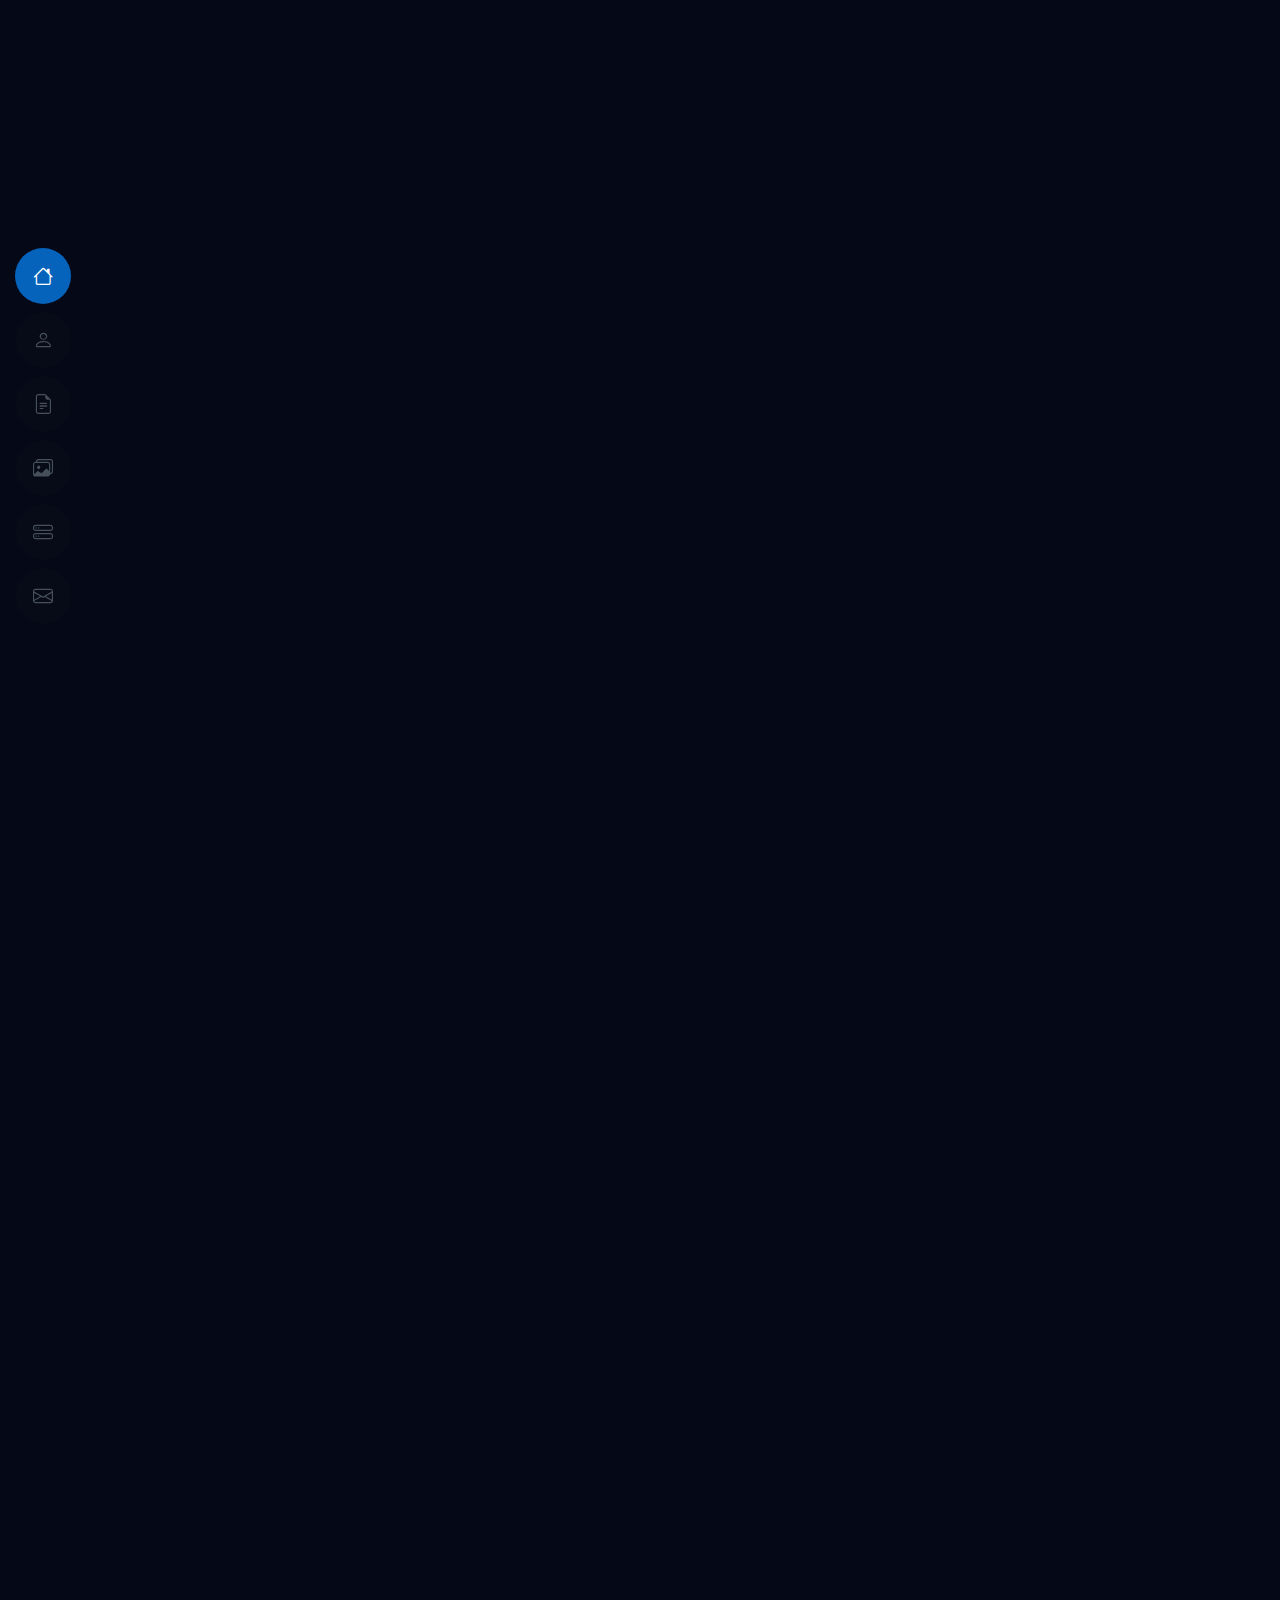
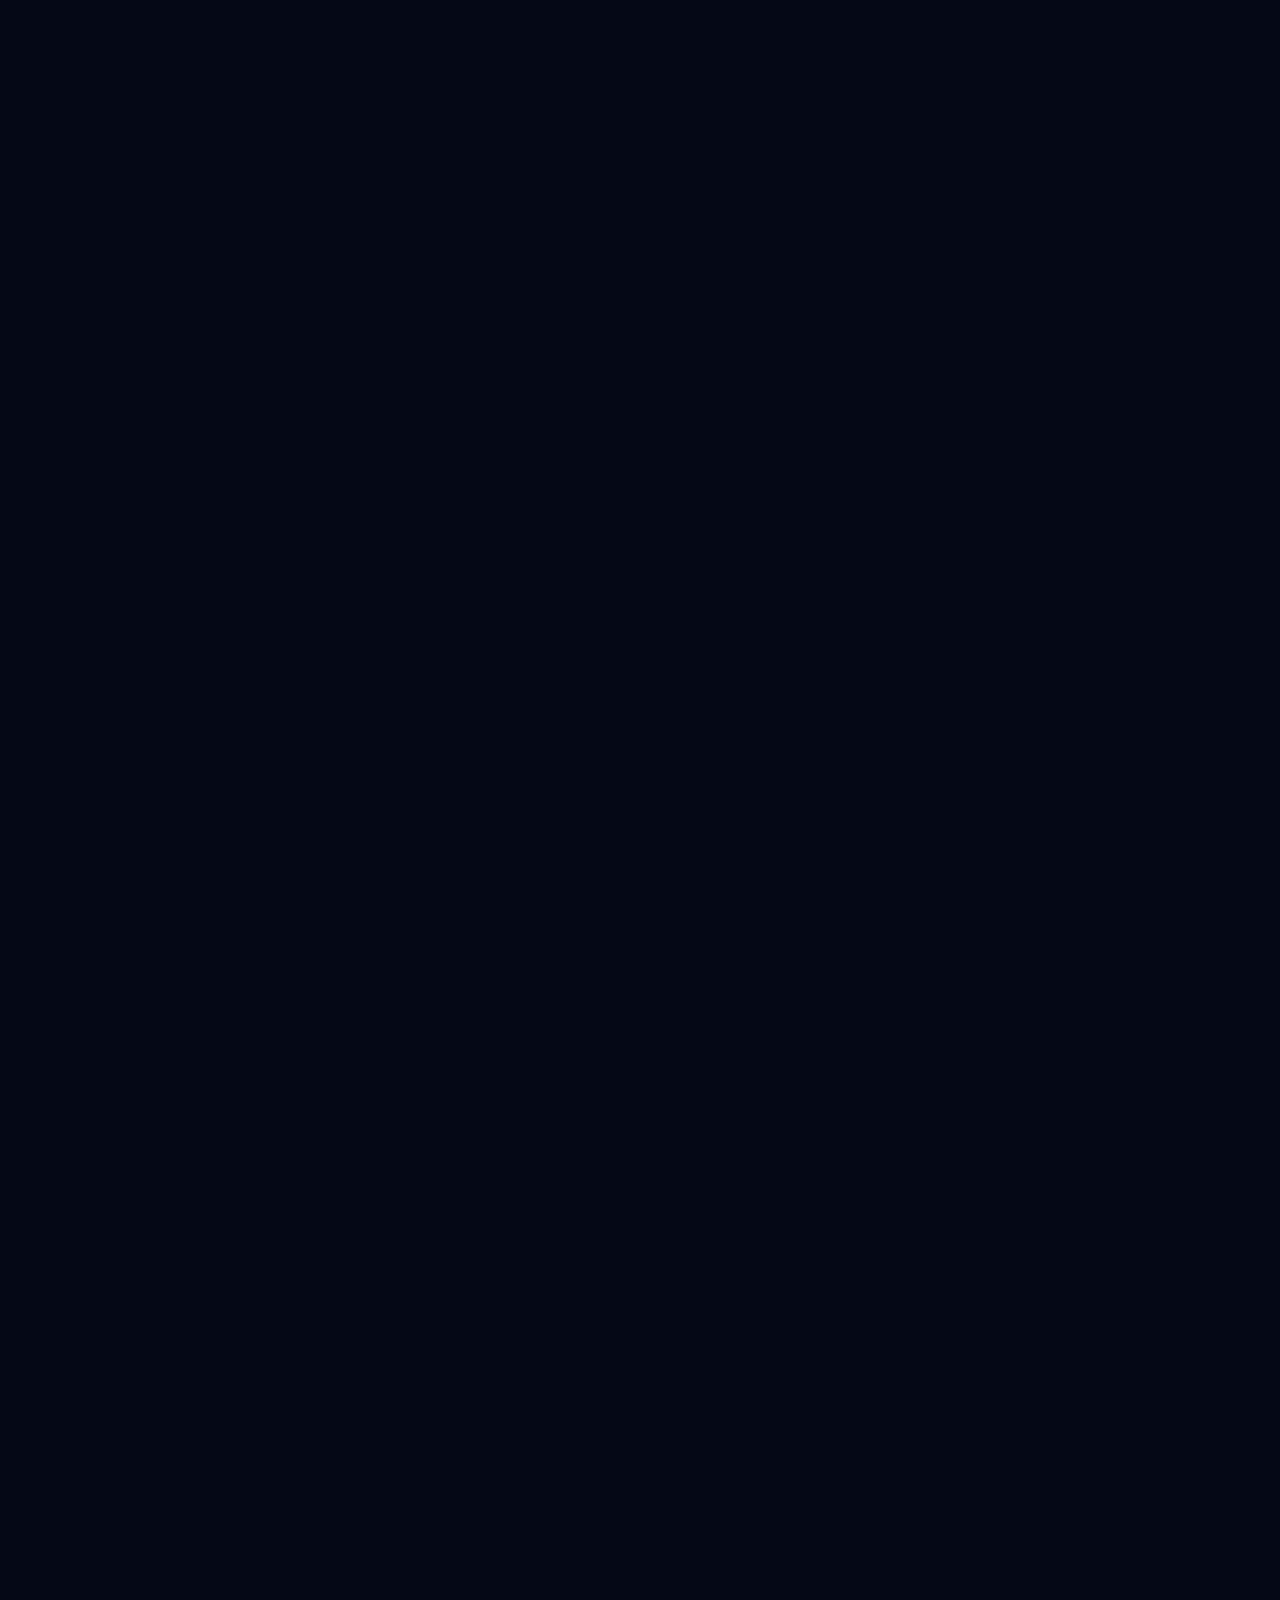
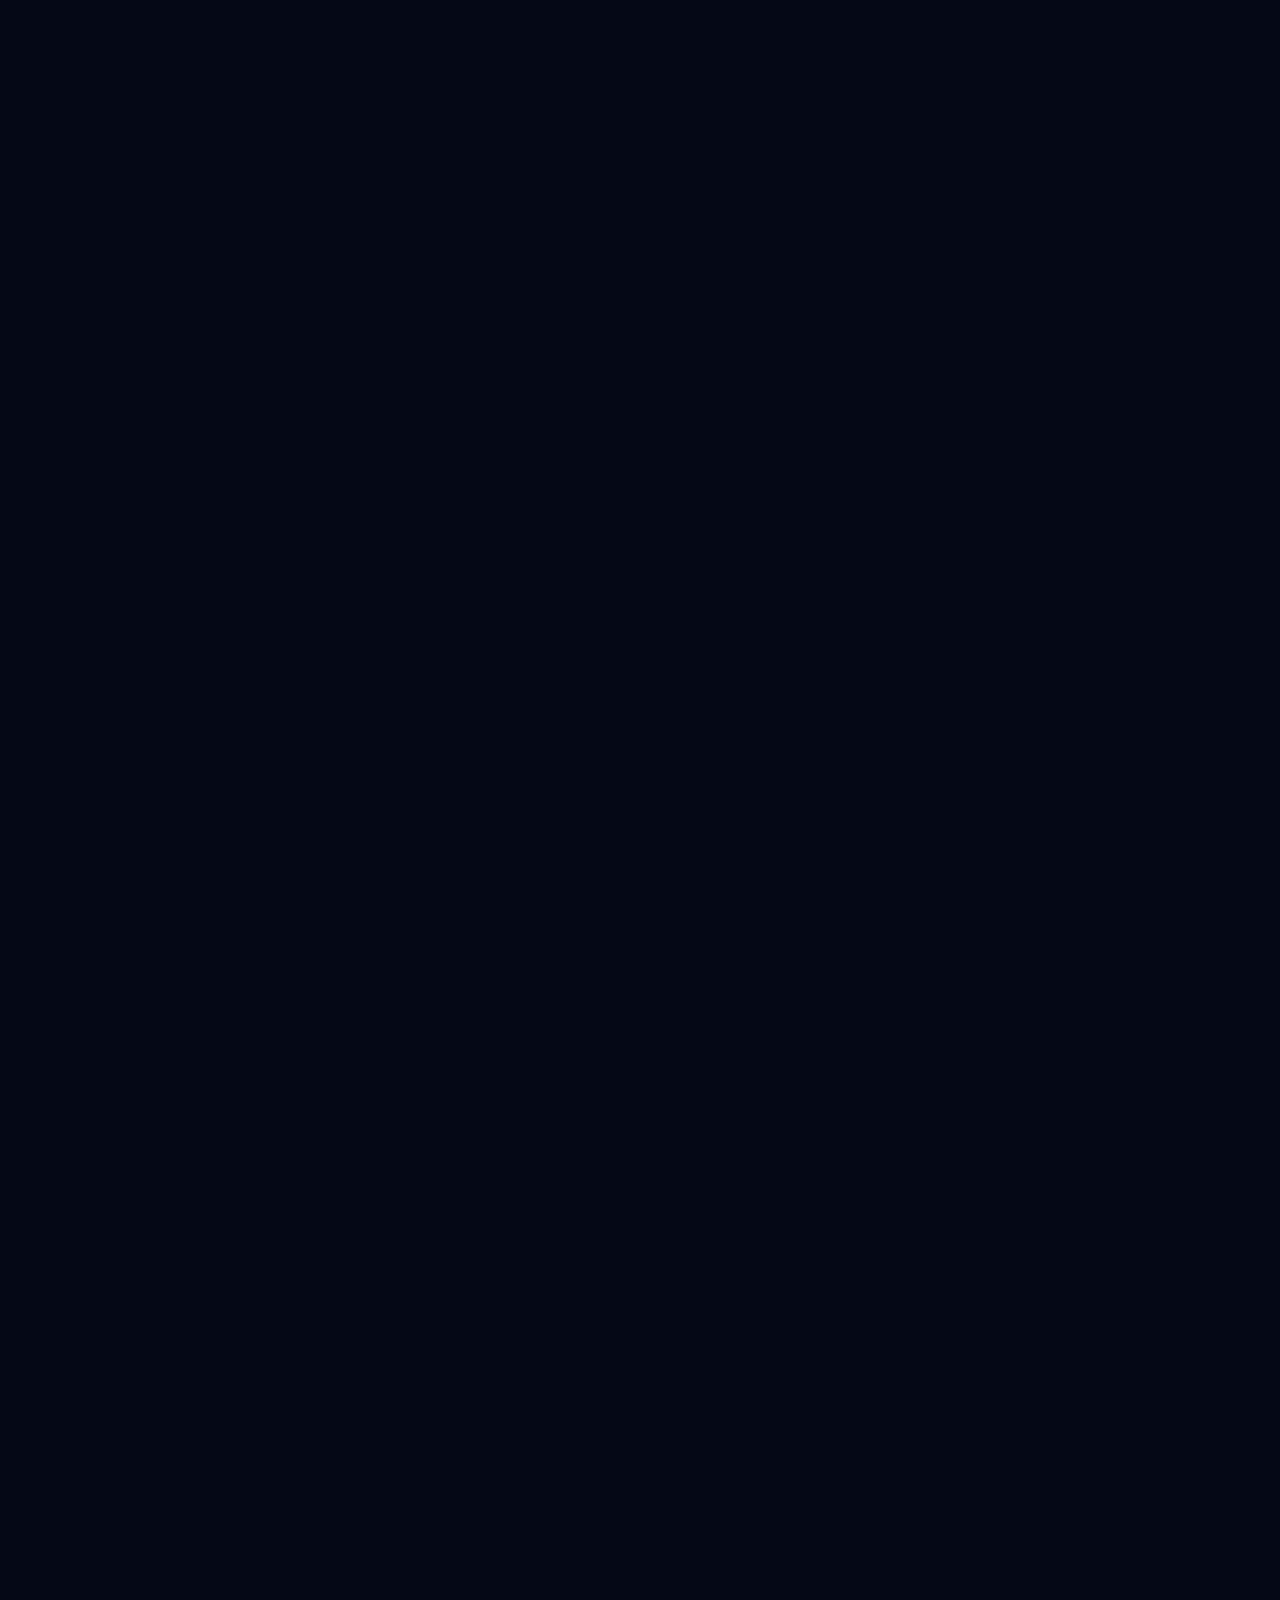
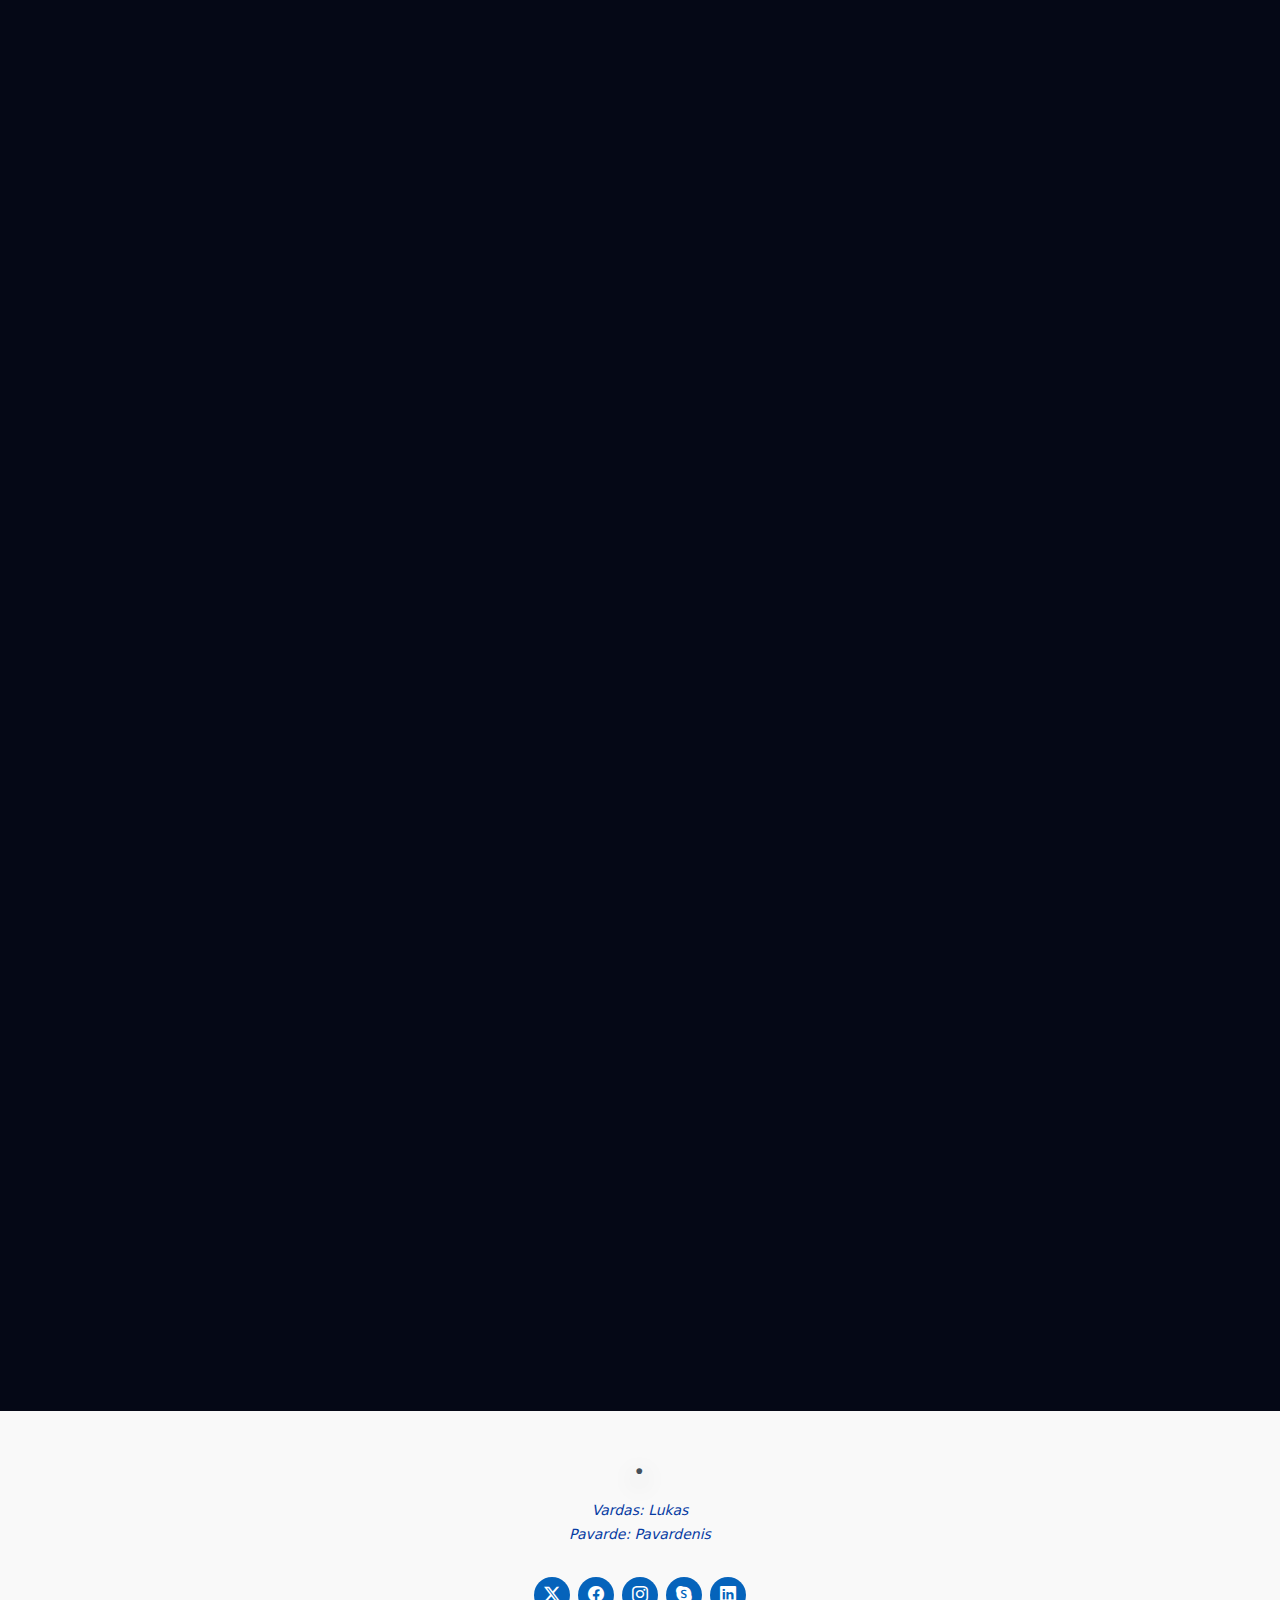
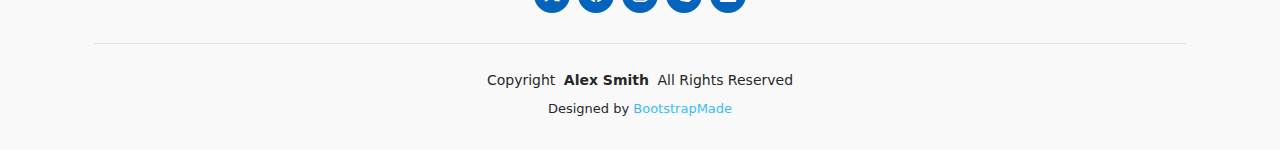
<file: index.html>
<!-- Lukas Laugalis Eif-24 -->
<!DOCTYPE html>
<html lang="lt">

<head>
  <meta charset="utf-8">
  <meta content="width=device-width, initial-scale=1.0" name="viewport">
  <title>mano cv</title>
  <meta content="mano cv puslapis" name="description">
   <meta content="Lukas Laugalis" name="Author">
  <meta content="" name="keywords">

  <!-- Favicons -->
  <link href="assets/img/favicon.png" rel="icon">
  <link href="assets/img/apple-touch-icon.png" rel="apple-touch-icon">

  <!-- Fonts -->
  <link href="https://fonts.googleapis.com" rel="preconnect">
  <link href="https://fonts.gstatic.com" rel="preconnect" crossorigin>
  <link href="https://fonts.googleapis.com/css2?family=Roboto:ital,wght@0,100;0,300;0,400;0,500;0,700;0,900;1,100;1,300;1,400;1,500;1,700;1,900&family=Poppins:ital,wght@0,100;0,200;0,300;0,400;0,500;0,600;0,700;0,800;0,900;1,100;1,200;1,300;1,400;1,500;1,600;1,700;1,800;1,900&family=Raleway:ital,wght@0,100;0,200;0,300;0,400;0,500;0,600;0,700;0,800;0,900;1,100;1,200;1,300;1,400;1,500;1,600;1,700;1,800;1,900&display=swap" rel="stylesheet">

  <!-- Vendor CSS Files -->
  <link href="assets/vendor/bootstrap/css/bootstrap.min.css" rel="stylesheet">
  <link href="assets/vendor/bootstrap-icons/bootstrap-icons.css" rel="stylesheet">
  <link href="assets/vendor/aos/aos.css" rel="stylesheet">
  <link href="assets/vendor/glightbox/css/glightbox.min.css" rel="stylesheet">
  <link href="assets/vendor/swiper/swiper-bundle.min.css" rel="stylesheet">

  <!-- Main CSS File -->
  <link href="assets/css/main.css" rel="stylesheet">
<link href="assets/css/custom.css" rel="stylesheet">
  <!-- =======================================================
  * Template Name: MyResume
  * Template URL: https://bootstrapmade.com/free-html-bootstrap-template-my-resume/
  * Updated: Jun 29 2024 with Bootstrap v5.3.3
  * Author: BootstrapMade.com
  * License: https://bootstrapmade.com/license/
  ======================================================== -->
</head>

<body class="index-page">

  <header id="header" class="header d-flex flex-column justify-content-center">

    <i class="header-toggle d-xl-none bi bi-list"></i>

    <nav id="navmenu" class="navmenu">
      <ul>
        <li><a href="#hero" class="active"><i class="bi bi-house navicon"></i><span>Home</span></a></li>
        <li><a href="#about"><i class="bi bi-person navicon"></i><span>About</span></a></li>
        <li><a href="#resume"><i class="bi bi-file-earmark-text navicon"></i><span>Resume</span></a></li>
        <li><a href="#portfolio"><i class="bi bi-images navicon"></i><span>Portfolio</span></a></li>
        <li><a href="#services"><i class="bi bi-hdd-stack navicon"></i><span>Services</span></a></li>
        <li><a href="#contact"><i class="bi bi-envelope navicon"></i><span>Contact</span></a></li>
      </ul>
    </nav>

  </header>

  <main class="main">

    <!-- Hero Section -->
    <section id="hero" class="hero section light-background">

      <img src="assets/img/hero-bg.png" alt="">

      <div class="container" data-aos="zoom-out">
        <div class="row justify-content-center">
          <div class="col-lg-9">
            <h2>Lukas Laugalis</h2>
            <p>Aš <span class="typed" data-typed-items="Studentas, Studentas, Studentas, Studentas">Studentas</span><span class="typed-cursor typed-cursor--blink" aria-hidden="true"></span></p>
            <div class="social-links">
              <a href="#"><i class="bi bi-twitter-x"></i></a>
              <a href="#"><i class="bi bi-facebook"></i></a>
              <a href="#"><i class="bi bi-instagram"></i></a>
              <a href="#"><i class="bi bi-linkedin"></i></a>
            </div>
          </div>
        </div>
      </div>
      

    </section><!-- /Hero Section -->

    <!-- About Section -->
    <section id="about" class="about section">

      <!-- Section Title -->
      <div class="container section-title" data-aos="fade-up">
        <h2>About</h2>
        <p>Labas, čia ir vėl aš Lukas, Šiek tiek apie mane:</p>
      </div><!-- End Section Title -->

      <div class="container" data-aos="fade-up" data-aos-delay="100">

        <div class="row gy-4 justify-content-center">
          <div class="col-lg-4">
            <img src="assets/img/z.png" class="img-fluid" alt="">
          </div>
          <div class="col-lg-8 content">
            <h2>Studentas &amp;Tinginys.</h2>
            <p class="fst-italic py-3">
              O tiksliau apie mane:
            </p>
            <div class="row">
              <div class="col-lg-6">
                <ul>
                  <li><i class="bi bi-chevron-right"></i> <strong>Birthday:</strong> <span>2005- 10 - 10</span></li>
                  <li><i class="bi bi-chevron-right"></i> <strong>Website:</strong> <span>neturiu</span></li>
                  <li><i class="bi bi-chevron-right"></i> <strong>Phone:</strong> <span>neturiu</span></li>
                  <li><i class="bi bi-chevron-right"></i> <strong>City:</strong> <span>Narnija, kažkur</span></li>
                </ul>
              </div>
              <div class="col-lg-6">
                <ul>
                  <li><i class="bi bi-chevron-right"></i> <strong>Age:</strong> <span>20</span></li>
                  <li><i class="bi bi-chevron-right"></i> <strong>Degree:</strong> <span>aukšta</span></li>
                  <li><i class="bi bi-chevron-right"></i> <strong>Email:</strong> <span>laugalislukas@gmail.com</span></li>
                  <li><i class="bi bi-chevron-right"></i> <strong>Freelance:</strong> <span>užimtas</span></li>
                </ul>
              </div>
            </div>
            <p class="py-3">
             Tai vava :]
            </p>
          </div>
        </div>

      </div>

    </section><!-- /About Section -->

    <!-- Stats Section -->
    <section id="stats" class="stats section">
      <div class="container" data-aos="fade-up" data-aos-delay="100">
        <div class="row gy-4">

          <div class="col-lg-3 col-md-6 d-flex flex-column align-items-center">
            <i class="bi bi-emoji-smile"></i>
            <div class="stats-item">
              <span data-purecounter-start="0" data-purecounter-end="232" data-purecounter-duration="1" class="purecounter"></span>
              <p>neatsiskaityti darbai</p>
            </div>
          </div><!-- End Stats Item -->

          <div class="col-lg-3 col-md-6 d-flex flex-column align-items-center">
            <i class="bi bi-journal-richtext"></i>
            <div class="stats-item">
              <span data-purecounter-start="0" data-purecounter-end="521" data-purecounter-duration="1" class="purecounter"></span>
              <p>palikti darbai paskutinei sekundei</p>
            </div>
          </div><!-- End Stats Item -->

          <div class="col-lg-3 col-md-6 d-flex flex-column align-items-center">
            <i class="bi bi-headset"></i>
            <div class="stats-item">
              <span data-purecounter-start="0" data-purecounter-end="1463" data-purecounter-duration="1" class="purecounter"></span>
              <p>valandos kurių nepraleidau mokydamasis</p>
            </div>
          </div><!-- End Stats Item -->

          <div class="col-lg-3 col-md-6 d-flex flex-column align-items-center">
            <i class="bi bi-people"></i>
            <div class="stats-item">
              <span data-purecounter-start="0" data-purecounter-end="15" data-purecounter-duration="1" class="purecounter"></span>
              <p>valandos kurias praleidau mokydamasis</p>
            </div>
          </div><!-- End Stats Item -->

        </div>

      </div>

    </section><!-- /Stats Section -->

    <!-- Skills Section -->
    <section id="skills" class="skills section">

      <!-- Section Title -->
      <div class="container section-title" data-aos="fade-up">
        <h2>Skills</h2>
        <p>aga</p>
      </div><!-- End Section Title -->

      <div class="container" data-aos="fade-up" data-aos-delay="100">

        <div class="row skills-content skills-animation">

          <div class="col-lg-6">

            <div class="progress">
              <span class="skill"><span>tinginiavimas</span> <i class="val">100%</i></span>
              <div class="progress-bar-wrap">
                <div class="progress-bar" role="progressbar" aria-valuenow="100" aria-valuemin="0" aria-valuemax="100"></div>
              </div>
            </div><!-- End Skills Item -->

            <div class="progress">
              <span class="skill"><span>užmarštis</span> <i class="val">90%</i></span>
              <div class="progress-bar-wrap">
                <div class="progress-bar" role="progressbar" aria-valuenow="90" aria-valuemin="0" aria-valuemax="100"></div>
              </div>
            </div><!-- End Skills Item -->

            <div class="progress">
              <span class="skill"><span>aktyvus</span> <i class="val">5%</i></span>
              <div class="progress-bar-wrap">
                <div class="progress-bar" role="progressbar" aria-valuenow="75" aria-valuemin="0" aria-valuemax="100"></div>
              </div>
            </div><!-- End Skills Item -->

          </div>

          <div class="col-lg-6">

            <div class="progress">
              <span class="skill"><span>lolas</span> <i class="val">80%</i></span>
              <div class="progress-bar-wrap">
                <div class="progress-bar" role="progressbar" aria-valuenow="80" aria-valuemin="0" aria-valuemax="100"></div>
              </div>
            </div><!-- End Skills Item -->

            <div class="progress">
              <span class="skill"><span>nepamirštu savo gimtadienio:</span> <i class="val">90%</i></span>
              <div class="progress-bar-wrap">
                <div class="progress-bar" role="progressbar" aria-valuenow="90" aria-valuemin="0" aria-valuemax="100"></div>
              </div>
            </div><!-- End Skills Item -->

            <div class="progress">
              <span class="skill"><span>Photoshop</span> <i class="val">55%</i></span>
              <div class="progress-bar-wrap">
                <div class="progress-bar" role="progressbar" aria-valuenow="55" aria-valuemin="0" aria-valuemax="100"></div>
              </div>
            </div><!-- End Skills Item -->

          </div>

        </div>

      </div>

    </section><!-- /Skills Section -->

    <!-- Resume Section -->
    <section id="resume" class="resume section">

      <!-- Section Title -->
      <div class="container section-title" data-aos="fade-up">
        <h2>Resume</h2>
        <p>zzz.</p>
      </div><!-- End Section Title -->

      <div class="container">

        <div class="row">

          <div class="col-lg-6" data-aos="fade-up" data-aos-delay="100">
            <h3 class="resume-title">Sumary</h3>

            <div class="resume-item pb-0">
              <h4>Lukas Laughalis</h4>
              <p><em>Studentas, šiuo mnetu studentauju.</em></p>
              <ul>
                <li>Vilnius, Lt</li>
                <li>112</li>
                <li>neturiu gmail :[</li>
              </ul>
            </div><!-- Edn Resume Item -->

            <h3 class="resume-title">Education</h3>
            <div class="resume-item">
              <h4>Aukštas &amp; Beveik moku skaityti </h4>
              <h5>dar enmiriau</h5>
              <p><em>Dar baigiau darželi nors buvau paliktas antriems metams. :[</em></p>
              <p>Esu juokingas, manes žmonės nemėgsta</p>
            </div><!-- Edn Resume Item -->
          </div>

          <div class="col-lg-6" data-aos="fade-up" data-aos-delay="200">
            <h3 class="resume-title">Professional Experience</h3>
            <div class="resume-item">
              <h4>Studentauju/tinginiauju</h4>
              <h5>2024- Present</h5>
              <p><em>Vilnius</em></p>
              <ul>
                <li>Tinginauju.</li>
                <li>Tinginauju su Justu. </li>
                <li>Tinginiauju su Kristupu.</li>
                <li>Tinginiaujam tryse</li>
              </ul>
            </div><!-- Edn Resume Item -->

          </div>

        </div>

      </div>

    </section><!-- /Resume Section -->

    <!-- Portfolio Section -->
    <section id="portfolio" class="portfolio section">

      <!-- Section Title -->
      <div class="container section-title" data-aos="fade-up">
        <h2>Portfolio</h2>
        <p>mano keli Matlab atliktų darbų grafikai.</p>
      </div><!-- End Section Title -->

      <div class="container">

        <div class="isotope-layout" data-default-filter="*" data-layout="masonry" data-sort="original-order">

          <ul class="portfolio-filters isotope-filters" data-aos="fade-up" data-aos-delay="100">
            <li data-filter="*" class="filter-active">All</li>
            <li data-filter=".filter-app">3</li>
            <li data-filter=".filter-product">5</li>
            <li data-filter=".filter-branding">6</li>
          </ul><!-- End Portfolio Filters -->

          <div class="row gy-4 isotope-container" data-aos="fade-up" data-aos-delay="200">

            <div class="col-lg-4 col-md-6 portfolio-item isotope-item filter-app">
              <img src="assets/img/masonry-portfolio/111.png" class="img-fluid" alt="">
              <div class="portfolio-info">
                <h4>App 1</h4>
                <p>Lorem ipsum, dolor sit</p>
                <a href="assets/img/masonry-portfolio/111.png" title="App 1" data-gallery="portfolio-gallery-app" class="glightbox preview-link"><i class="bi bi-zoom-in"></i></a>
                <a href="portfolio-details.html" title="More Details" class="details-link"><i class="bi bi-link-45deg"></i></a>
              </div>
            </div><!-- End Portfolio Item -->

            <div class="col-lg-4 col-md-6 portfolio-item isotope-item filter-product">
              <img src="assets/img/masonry-portfolio/2222222.png" class="img-fluid" alt="">
              <div class="portfolio-info">
                <h4>Product 1</h4>
                <p>Lorem ipsum, dolor sit</p>
                <a href="assets/img/masonry-portfolio/2222222.png" title="Product 1" data-gallery="portfolio-gallery-product" class="glightbox preview-link"><i class="bi bi-zoom-in"></i></a>
                <a href="portfolio-details.html" title="More Details" class="details-link"><i class="bi bi-link-45deg"></i></a>
              </div>
            </div><!-- End Portfolio Item -->

            <div class="col-lg-4 col-md-6 portfolio-item isotope-item filter-branding">
              <img src="assets/img/masonry-portfolio/333.png" class="img-fluid" alt="">
              <div class="portfolio-info">
                <h4>Branding 1</h4>
                <p>Lorem ipsum, dolor sit</p>
                <a href="assets/img/masonry-portfolio/333.png" title="Branding 1" data-gallery="portfolio-gallery-branding" class="glightbox preview-link"><i class="bi bi-zoom-in"></i></a>
                <a href="portfolio-details.html" title="More Details" class="details-link"><i class="bi bi-link-45deg"></i></a>
              </div>
            </div><!-- End Portfolio Item -->



          </div><!-- End Portfolio Container -->

        </div>

      </div>

    </section><!-- /Portfolio Section -->

    <!-- Services Section -->
    <section id="services" class="services section">

      <!-- Section Title -->
      <div class="container section-title" data-aos="fade-up">
        <h2>Services</h2>
        <p> .</p>
      </div><!-- End Section Title -->

      <div class="container">

        <div class="row gy-4">

          <div class="col-lg-4 col-md-6" data-aos="fade-up" data-aos-delay="100">
            <div class="service-item item-cyan position-relative">
              <div class="icon">
                <svg width="100" height="100" viewBox="0 0 600 600" xmlns="http://www.w3.org/2000/svg">
                  <path stroke="none" stroke-width="0" fill="#f5f5f5" d="M300,521.0016835830174C376.1290562159157,517.8887921683347,466.0731472004068,529.7835943286574,510.70327084640275,468.03025145048787C554.3714126377745,407.6079735673963,508.03601936045806,328.9844924480964,491.2728898941984,256.3432110539036C474.5976632858925,184.082847569629,479.9380746630129,96.60480741107993,416.23090153303,58.64404602377083C348.86323505073057,18.502131276798302,261.93793281208167,40.57373210992963,193.5410806939664,78.93577620505333C130.42746243093433,114.334589627462,98.30271207620316,179.96522072025542,76.75703585869454,249.04625023123273C51.97151888228291,328.5150500222984,13.704378332031375,421.85034740162234,66.52175969318436,486.19268352777647C119.04800174914682,550.1803526380478,217.28368757567262,524.383925680826,300,521.0016835830174"></path>
                </svg>
                <i class="bi bi-activity"></i>
              </div>
              <a href="#" class="stretched-link">
                <h3>.</h3>
              </a>
              <p> .</p>
            </div>
          </div><!-- End Service Item -->

          <div class="col-lg-4 col-md-6" data-aos="fade-up" data-aos-delay="200">
            <div class="service-item item-orange position-relative">
              <div class="icon">
                <svg width="100" height="100" viewBox="0 0 600 600" xmlns="http://www.w3.org/2000/svg">
                  <path stroke="none" stroke-width="0" fill="#f5f5f5" d="M300,582.0697525312426C382.5290701553225,586.8405444964366,449.9789794690241,525.3245884688669,502.5850820975895,461.55621195738473C556.606425686781,396.0723002908107,615.8543463187945,314.28637112970534,586.6730223649479,234.56875336149918C558.9533121215079,158.8439757836574,454.9685369536778,164.00468322053177,381.49747125262974,130.76875717737553C312.15926192815925,99.40240125094834,248.97055460311594,18.661163978235184,179.8680185752513,50.54337015887873C110.5421016452524,82.52863877960104,119.82277516462835,180.83849132639028,109.12597500060166,256.43424936330496C100.08760227029461,320.3096726198365,92.17705696193138,384.0621239912766,124.79988738764834,439.7174275375508C164.83382741302287,508.01625554203684,220.96474134820875,577.5009287672846,300,582.0697525312426"></path>
                </svg>
                <i class="bi bi-broadcast"></i>
              </div>
              <a href="#" class="stretched-link">
                <h3>.</h3>
              </a>
              <p> .</p>
            </div>
          </div><!-- End Service Item -->

          <div class="col-lg-4 col-md-6" data-aos="fade-up" data-aos-delay="300">
            <div class="service-item item-teal position-relative">
              <div class="icon">
                <svg width="100" height="100" viewBox="0 0 600 600" xmlns="http://www.w3.org/2000/svg">
                  <path stroke="none" stroke-width="0" fill="#f5f5f5" d="M300,541.5067337569781C382.14930387511276,545.0595476570109,479.8736841581634,548.3450877840088,526.4010558755058,480.5488172755941C571.5218469581645,414.80211281144784,517.5187510058486,332.0715597781072,496.52539010469104,255.14436215662573C477.37192572678356,184.95920475031193,473.57363656557914,105.61284051026155,413.0603344069578,65.22779650032875C343.27470386102294,18.654635553484475,251.2091493199835,5.337323636656869,175.0934190732945,40.62881213300186C97.87086631185822,76.43348514350839,51.98124368387456,156.15599469081315,36.44837278890362,239.84606092416172C21.716077023791087,319.22268207091537,43.775223500013084,401.1760424656574,96.891909868211,461.97329694683043C147.22146801428983,519.5804099606455,223.5754009179313,538.201503339737,300,541.5067337569781"></path>
                </svg>
                <i class="bi bi-easel"></i>
              </div>
              <a href="#" class="stretched-link">
                <h3>.</h3>
              </a>
              <p>.</p>
            </div>
          </div><!-- End Service Item -->

          <div class="col-lg-4 col-md-6" data-aos="fade-up" data-aos-delay="400">
            <div class="service-item item-red position-relative">
              <div class="icon">
                <svg width="100" height="100" viewBox="0 0 600 600" xmlns="http://www.w3.org/2000/svg">
                  <path stroke="none" stroke-width="0" fill="#f5f5f5" d="M300,503.46388370962813C374.79870501325706,506.71871716319447,464.8034551963731,527.1746412648533,510.4981551193396,467.86667711651364C555.9287308511215,408.9015244558933,512.6030010748507,327.5744911775523,490.211057578863,256.5855673507754C471.097692560561,195.9906835881958,447.69079081568157,138.11976852964426,395.19560036434837,102.3242989838813C329.3053358748298,57.3949838291264,248.02791733380457,8.279543830951368,175.87071277845988,42.242879143198664C103.41431057327972,76.34704239035025,93.79494320519305,170.9812938413882,81.28167332365135,250.07896920659033C70.17666984294237,320.27484674793965,64.84698225790005,396.69656628748305,111.28512138212992,450.4950937839243C156.20124167950087,502.5303643271138,231.32542653798444,500.4755392045468,300,503.46388370962813"></path>
                </svg>
                <i class="bi bi-bounding-box-circles"></i>
              </div>
              <a href="#" class="stretched-link">
                <h3>.</h3>
              </a>
              <p>.</p>
              <a href="#" class="stretched-link"></a>
            </div>
          </div><!-- End Service Item -->

          <div class="col-lg-4 col-md-6" data-aos="fade-up" data-aos-delay="500">
            <div class="service-item item-indigo position-relative">
              <div class="icon">
                <svg width="100" height="100" viewBox="0 0 600 600" xmlns="http://www.w3.org/2000/svg">
                  <path stroke="none" stroke-width="0" fill="#f5f5f5" d="M300,532.3542879108572C369.38199826031484,532.3153073249985,429.10787420159085,491.63046689027357,474.5244479745417,439.17860296908856C522.8885846962883,383.3225815378663,569.1668002868075,314.3205725914397,550.7432151929288,242.7694973846089C532.6665558377875,172.5657663291529,456.2379748765914,142.6223662098291,390.3689995646985,112.34683881706744C326.66090330228417,83.06452184765237,258.84405631176094,53.51806209861945,193.32584062364296,78.48882559362697C121.61183558270385,105.82097193414197,62.805066853699245,167.19869350419734,48.57481801355237,242.6138429142374C34.843463184063346,315.3850353017275,76.69343916112496,383.4422959591041,125.22947124332185,439.3748458443577C170.7312796277747,491.8107796887764,230.57421082200815,532.3932930995766,300,532.3542879108572"></path>
                </svg>
                <i class="bi bi-calendar4-week icon"></i>
              </div>
              <a href="#" class="stretched-link">
                <h3>.</h3>
              </a>
              <p>.</p>
              <a href="#" class="stretched-link"></a>
            </div>
          </div><!-- End Service Item -->

          <div class="col-lg-4 col-md-6" data-aos="fade-up" data-aos-delay="600">
            <div class="service-item item-pink position-relative">
              <div class="icon">
                <svg width="100" height="100" viewBox="0 0 600 600" xmlns="http://www.w3.org/2000/svg">
                  <path stroke="none" stroke-width="0" fill="#f5f5f5" d="M300,566.797414625762C385.7384707136149,576.1784315230908,478.7894351017131,552.8928747891023,531.9192734346935,484.94944893311C584.6109503024035,417.5663521118492,582.489472248146,322.67544863468447,553.9536738515405,242.03673114598146C529.1557734026468,171.96086150256528,465.24506316201064,127.66468636344209,395.9583748389544,100.7403814666027C334.2173773831606,76.7482773500951,269.4350130405921,84.62216499799875,207.1952322260088,107.2889140133804C132.92018162631612,134.33871894543012,41.79353780512637,160.00259165414826,22.644507872594943,236.69541883565114C3.319112789854554,314.0945973066697,72.72355303640163,379.243833228382,124.04198916343866,440.3218312028393C172.9286146004772,498.5055451809895,224.45579914871206,558.5317968840102,300,566.797414625762"></path>
                </svg>
                <i class="bi bi-chat-square-text"></i>
              </div>
              <a href="#" class="stretched-link">
                <h3>.</h3>
              </a>
              <p>.</p>
              <a href="#" class="stretched-link"></a>
            </div>
          </div><!-- End Service Item -->

        </div>

      </div>

    </section><!-- /Services Section -->

    <!-- Testimonials Section -->
    <section id="testimonials" class="testimonials section">

      <!-- Section Title -->
      <div class="container section-title" data-aos="fade-up">
        <h2>.</h2>
        <p>.</p>
      </div><!-- End Section Title -->

      <div class="container" data-aos="fade-up" data-aos-delay="100">

        <div class="swiper init-swiper">
          <script type="application/json" class="swiper-config">
            {
              "loop": true,
              "speed": 600,
              "autoplay": {
                "delay": 5000
              },
              "slidesPerView": "auto",
              "pagination": {
                "el": ".swiper-pagination",
                "type": "bullets",
                "clickable": true
              }
            }
          </script>
          <div class="swiper-wrapper">

            <div class="swiper-slide">
              <div class="testimonial-item">
                <div class="row gy-4 justify-content-center">
                  <div class="col-lg-6">
                    <div class="testimonial-content">
                      <p>
                        <i class="bi bi-quote quote-icon-left"></i>
                        <span> .</span>
                        <i class="bi bi-quote quote-icon-right"></i>
                      </p>
                      <h3>.</h3>
                      <h4>. &amp; .</h4>
                      <div class="stars">
                        <i class="bi bi-star-fill"></i><i class="bi bi-star-fill"></i><i class="bi bi-star-fill"></i><i class="bi bi-star-fill"></i><i class="bi bi-star-fill"></i>
                      </div>
                    </div>
                  </div>
                  <div class="col-lg-2 text-center">
                    <img src="assets/img/testimonials/testimonials-1.jpg" class="img-fluid testimonial-img" alt="">
                  </div>
                </div>
              </div>
            </div><!-- End testimonial item -->

            <div class="swiper-slide">
              <div class="testimonial-item">
                <div class="row gy-4 justify-content-center">
                  <div class="col-lg-6">
                    <div class="testimonial-content">
                      <p>
                        <i class="bi bi-quote quote-icon-left"></i>
                        <span>.</span>
                        <i class="bi bi-quote quote-icon-right"></i>
                      </p>
                      <h3></h3>
                      <h4></h4>
                      <div class="stars">
                        <i class="bi bi-star-fill"></i><i class="bi bi-star-fill"></i><i class="bi bi-star-fill"></i><i class="bi bi-star-fill"></i><i class="bi bi-star-fill"></i>
                      </div>
                    </div>
                  </div>
                  <div class="col-lg-2 text-center">
                    <img src="assets/img/testimonials/testimonials-2.jpg" class="img-fluid testimonial-img" alt="">
                  </div>
                </div>
              </div>
            </div><!-- End testimonial item -->

            <div class="swiper-slide">
              <div class="testimonial-item">
                <div class="row gy-4 justify-content-center">
                  <div class="col-lg-6">
                    <div class="testimonial-content">
                      <p>
                        <i class="bi bi-quote quote-icon-left"></i>
                        <span> .</span>
                        <i class="bi bi-quote quote-icon-right"></i>
                      </p>
                      <h3>.</h3>
                      <h4>.</h4>
                      <div class="stars">
                        <i class="bi bi-star-fill"></i><i class="bi bi-star-fill"></i><i class="bi bi-star-fill"></i><i class="bi bi-star-fill"></i><i class="bi bi-star-fill"></i>
                      </div>
                    </div>
                  </div>
                  <div class="col-lg-2 text-center">
                    <img src="assets/img/testimonials/testimonials-3.jpg" class="img-fluid testimonial-img" alt="">
                  </div>
                </div>
              </div>
            </div><!-- End testimonial item -->

            <div class="swiper-slide">
              <div class="testimonial-item">
                <div class="row gy-4 justify-content-center">
                  <div class="col-lg-6">
                    <div class="testimonial-content">
                      <p>
                        <i class="bi bi-quote quote-icon-left"></i>
                        <span> . </span>
                        <i class="bi bi-quote quote-icon-right"></i>
                      </p>
                      <h3>.</h3>
                      <h4>.</h4>
                      <div class="stars">
                        <i class="bi bi-star-fill"></i><i class="bi bi-star-fill"></i><i class="bi bi-star-fill"></i><i class="bi bi-star-fill"></i><i class="bi bi-star-fill"></i>
                      </div>
                    </div>
                  </div>
                  <div class="col-lg-2 text-center">
                    <img src="assets/img/testimonials/testimonials-4.jpg" class="img-fluid testimonial-img" alt="">
                  </div>
                </div>
              </div>
            </div><!-- End testimonial item -->

          </div>
          <div class="swiper-pagination"></div>
        </div>

      </div>

    </section><!-- /Testimonials Section -->

    <!-- Contact Section -->
    <section id="contact" class="contact section">

      <!-- Section Title -->
      <div class="container section-title" data-aos="fade-up">
        <h2>Contact</h2>
        <p>.</p>
      </div><!-- End Section Title -->

      <div class="container" data-aos="fade" data-aos-delay="100">

        <div class="row gy-4">

          <div class="col-lg-4">
            <div class="info-item d-flex" data-aos="fade-up" data-aos-delay="200">
              <i class="bi bi-geo-alt flex-shrink-0"></i>
              <div>
                <h3>Adresas:</h3>
                <p>Lietuva</p>
              </div>
            </div><!-- End Info Item -->

            <div class="info-item d-flex" data-aos="fade-up" data-aos-delay="300">
              <i class="bi bi-telephone flex-shrink-0"></i>
              <div>
                <h3>tel. nr.</h3>
                <p>+3706xxxxxxx</p>
              </div>
            </div><!-- End Info Item -->

            <div class="info-item d-flex" data-aos="fade-up" data-aos-delay="400">
              <i class="bi bi-envelope flex-shrink-0"></i>
              <div>
                <h3>El. pastas:</h3>
                <p>pavardenis@mail.to</p>
              </div>
            </div><!-- End Info Item -->

          </div>

          <div class="col-lg-8">
        <form id="contact-form" method="post" data-aos="fade-up" data-aos-delay="200">


  <div class="row gy-4">

    <div class="col-md-6">
      <input type="text" name="firstName" class="form-control" placeholder="Vardas" required>
    </div>

    <div class="col-md-6">
      <input type="text" name="lastName" class="form-control" placeholder="Pavardė" required>
    </div>

    <div class="col-md-6">
      <input type="email" name="email" class="form-control" placeholder="El. paštas" required>
    </div>

    <div class="col-md-6">
      <input type="tel" name="phone" class="form-control" placeholder="Telefono numeris" required>
    </div>

    <div class="col-md-12">
      <input type="text" name="address" class="form-control" placeholder="Adresas" required>
    </div>

    <!-- 3 vertinimo klausimai (1–10) -->
    <div class="col-md-4">
      <label class="form-label">Klausimas 1 (1-10)</label>
      <input type="number" name="rating1" class="form-control" min="1" max="10" value="8" required>
    </div>

    <div class="col-md-4">
      <label class="form-label">Klausimas 2 (1-10)</label>
      <input type="number" name="rating2" class="form-control" min="1" max="10" value="9" required>
    </div>

    <div class="col-md-4">
      <label class="form-label">Klausimas 3 (1-10)</label>
      <input type="number" name="rating3" class="form-control" min="1" max="10" value="10" required>
    </div>

    <!-- Vietos rezultatams, JS į čia viską įrašys -->
    <div class="col-md-12">
      <div id="form-results" class="mt-3"></div>
    </div>

    <div class="col-md-12 text-center">
      <div class="loading">Loading</div>
      <div class="error-message"></div>
      <div class="sent-message d-none">Your message has been sent. Thank you!</div>

      <button type="submit">Submit</button>
    </div>

  </div>


            </form>

            <!-- Memory Game Section (JS) -->
            <div class="mt-5" id="memory-game-section" data-aos="fade-up" data-aos-delay="250">
              <div class="section-block memory-game-block">
                <h3 class="mb-3">Atminties žaidimas</h3>

                <div class="memory-controls d-flex flex-wrap align-items-center gap-3 mb-3">
                  <div class="memory-difficulty">
                    <span class="me-2 fw-semibold">Sudėtingumas:</span>

                    <div class="form-check form-check-inline">
                      <input class="form-check-input" type="radio" name="mg-difficulty" id="mg-easy" value="easy" checked>
                      <label class="form-check-label" for="mg-easy">Lengvas (4×3)</label>
                    </div>

                    <div class="form-check form-check-inline">
                      <input class="form-check-input" type="radio" name="mg-difficulty" id="mg-hard" value="hard">
                      <label class="form-check-label" for="mg-hard">Sunkus (6×4)</label>
                    </div>
                  </div>

                  <div class="d-flex gap-2">
                    <button type="button" id="mg-start" class="btn">Start</button>
                    <button type="button" id="mg-reset" class="btn">Atnaujinti</button>
                  </div>
                </div>

                <div class="memory-stats d-flex flex-wrap gap-2 mb-3" aria-label="Žaidimo statistika">
                  <div class="stat-pill">Ėjimai: <strong id="mg-moves">0</strong></div>
                  <div class="stat-pill">Bandymų: <strong id="mg-attempts">0</strong></div>
                  <div class="stat-pill">Poros: <strong id="mg-pairs">0</strong>/<strong id="mg-total-pairs">0</strong></div>
                </div>

                <div id="mg-board" class="memory-board" aria-label="Atminties žaidimo lenta"></div>
                <div id="mg-message" class="memory-message mt-3" role="status" aria-live="polite"></div>
              </div>
            </div>
            <!-- /Memory Game Section -->



          </div><!-- End Contact Form -->

        </div>

      </div>

    </section><!-- /Contact Section -->

  </main>

  <footer id="footer" class="footer position-relative light-background">
    <div class="container">
      <h3 class="sitename">.</h3>
      <p>Vardas: Lukas <br> Pavarde: Pavardenis</p>
      <div class="social-links d-flex justify-content-center">
        <a href=""><i class="bi bi-twitter-x"></i></a>
        <a href=""><i class="bi bi-facebook"></i></a>
        <a href=""><i class="bi bi-instagram"></i></a>
        <a href=""><i class="bi bi-skype"></i></a>
        <a href=""><i class="bi bi-linkedin"></i></a>
      </div>
      <div class="container">
        <div class="copyright">
          <span>Copyright</span> <strong class="px-1 sitename">Alex Smith</strong> <span>All Rights Reserved</span>
        </div>
        <div class="credits">
          <!-- All the links in the footer should remain intact. -->
          <!-- You can delete the links only if you've purchased the pro version. -->
          <!-- Licensing information: https://bootstrapmade.com/license/ -->
          <!-- Purchase the pro version with working PHP/AJAX contact form: [buy-url] -->
          Designed by <a href="https://bootstrapmade.com/">BootstrapMade</a>
        </div>
      </div>
    </div>
  </footer>

  <!-- Scroll Top -->
  <a href="#" id="scroll-top" class="scroll-top d-flex align-items-center justify-content-center"><i class="bi bi-arrow-up-short"></i></a>

  <!-- Preloader -->
  <div id="preloader"></div>

  <!-- Vendor JS Files -->
  <script src="assets/vendor/bootstrap/js/bootstrap.bundle.min.js"></script>
  <script src="assets/vendor/php-email-form/validate.js"></script>
  <script src="assets/vendor/aos/aos.js"></script>
  <script src="assets/vendor/typed.js/typed.umd.js"></script>
  <script src="assets/vendor/purecounter/purecounter_vanilla.js"></script>
  <script src="assets/vendor/waypoints/noframework.waypoints.js"></script>
  <script src="assets/vendor/glightbox/js/glightbox.min.js"></script>
  <script src="assets/vendor/imagesloaded/imagesloaded.pkgd.min.js"></script>
  <script src="assets/vendor/isotope-layout/isotope.pkgd.min.js"></script>
  <script src="assets/vendor/swiper/swiper-bundle.min.js"></script>


  <!-- Main JS File -->
  <script src="assets/js/main.js"></script>
  <!-- Custom JS with lab tasks -->
  <script src="assets/js/custom.js"></script>

</body>

</html>
</file>
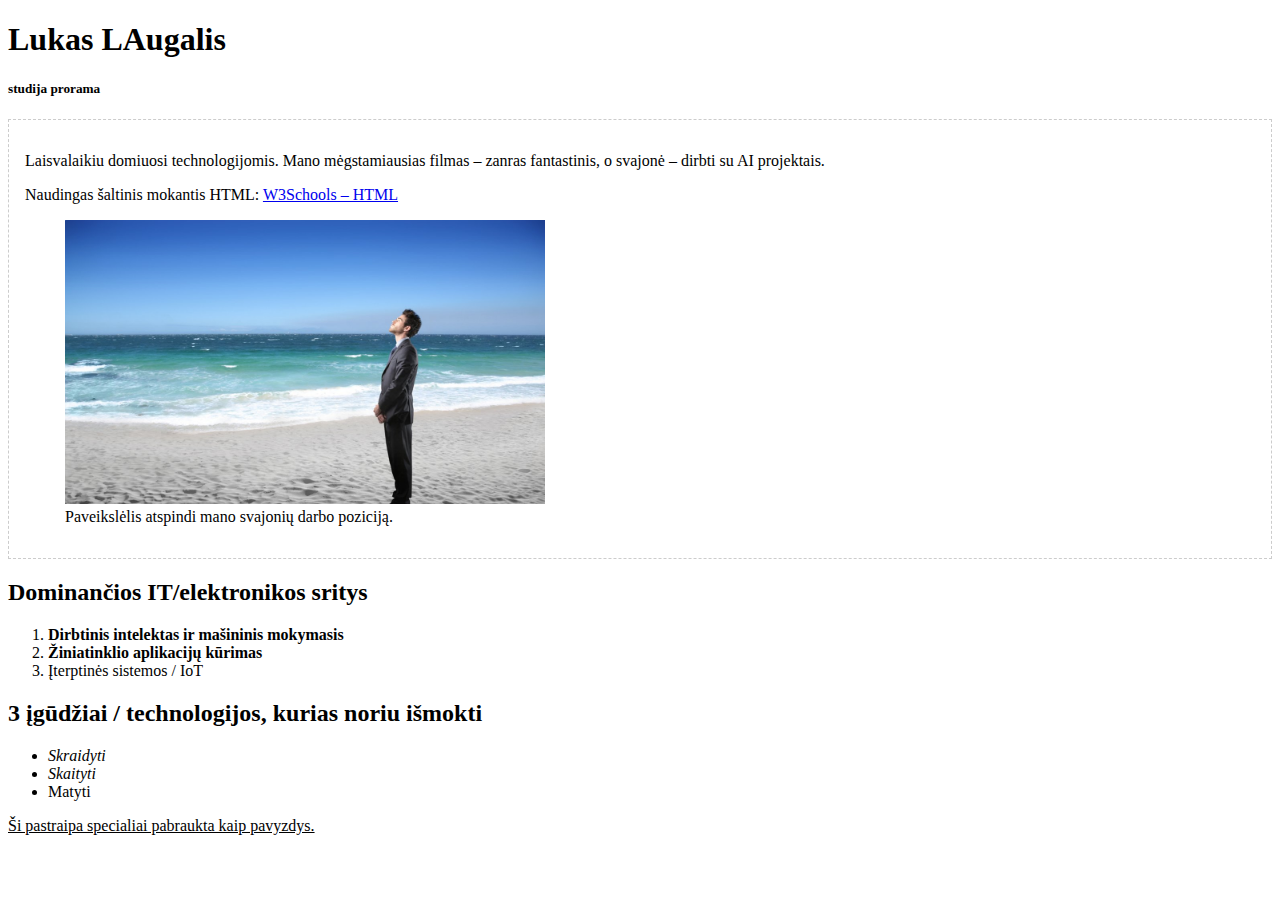
<file: 7lab/index.html>
<!-- Lukas Laugalis Eif-24 -->
<!DOCTYPE html>
<html lang="lt">
<head>
  <meta charset="UTF-8" />
  <meta name="viewport" content="width=device-width, initial-scale=1.0" />
  <title>Mano pirmas puslapis</title>
  <meta name="description" content="Pirmasis HTML puslapis su pagrindinėmis žymėmis ir pavyzdžiais.">
</head>
<body>
  <!-- a) Antraštės -->
  <h1>Lukas LAugalis</h1>
  <h5>studija prorama</h5>

  <!--
    DIV konteineris:
    - Grupuoja susijusius elementus į bendrą bloką.
    - Patogu pritaikyti bendrą stilistiką ar logiškai atskirti turinio sekcijas.
  -->
  <div style="border:1px dashed #ccc; padding:1rem; margin:1rem 0;">

    <p id="apie">
      Laisvalaikiu domiuosi technologijomis. Mano mėgstamiausias
      filmas – zanras fantastinis, o svajonė – dirbti su AI projektais.
    </p>

 
    <p>
      Naudingas šaltinis mokantis HTML:
      <a href="https://www.w3schools.com/html/" target="_blank" rel="noopener">
        W3Schools – HTML
      </a>
    </p>

    <figure>
      <img src="paveksliuka/svajoniu-darbas.jpg" alt="Mano svajonių darbo iliustracija" width="480">
      <figcaption>Paveikslėlis atspindi mano svajonių darbo poziciją.</figcaption>
    </figure>
  </div>

  <h2>Dominančios IT/elektronikos sritys</h2>
  <ol>
    <li><strong>Dirbtinis intelektas ir mašininis mokymasis</strong></li>
    <li><b>Žiniatinklio aplikacijų kūrimas</b></li>
    <li>Įterptinės sistemos / IoT</li>
  </ol>
  <!--
    Skirtumas:
    - <strong> suteikia semantinę reikšmę „svarbu“ (ekrano skaitytuvai tai akcentuoja),
      naršyklės dažniausiai atvaizduoja pastorintai.
    - <b> tik vizualiai pastorina be semantikos (prasmės) – pagalbinėms technologijoms nieko
      papildomai nesako.
  -->

  <h2>3 įgūdžiai / technologijos, kurias noriu išmokti</h2>
  <ul>

    <li><em>Skraidyti</em></li>
    <li><i>Skaityti</i></li>
    <li>Matyti</li>
  </ul>
  <!--
    Skirtumas:
    - <em> reiškia pabrėžimą/stresą su semantika (ekrano skaitytuvai pakeičia intonaciją).
    - <i> tik kursyvas (stilistinis atskyrimas), be semantinės reikšmės.
  -->

  <p><u>
    Ši pastraipa specialiai pabraukta kaip pavyzdys.
  </u></p>
  <!--
    Pagrindinių žymių paskirtis (priminimas):
    <!DOCTYPE html> – nurodo HTML5 dokumento tipą.
    <html> – šakninis dokumento elementas.
    <head> – meta informacija (ne rodoma puslapyje).
    <meta> – papildoma metainformacija (koduotė, peržiūros langas ir pan.).
    <title> – kortelės pavadinimas.
    <body> – visas matomas puslapio turinys.
  -->
</body>
</html>
</file>
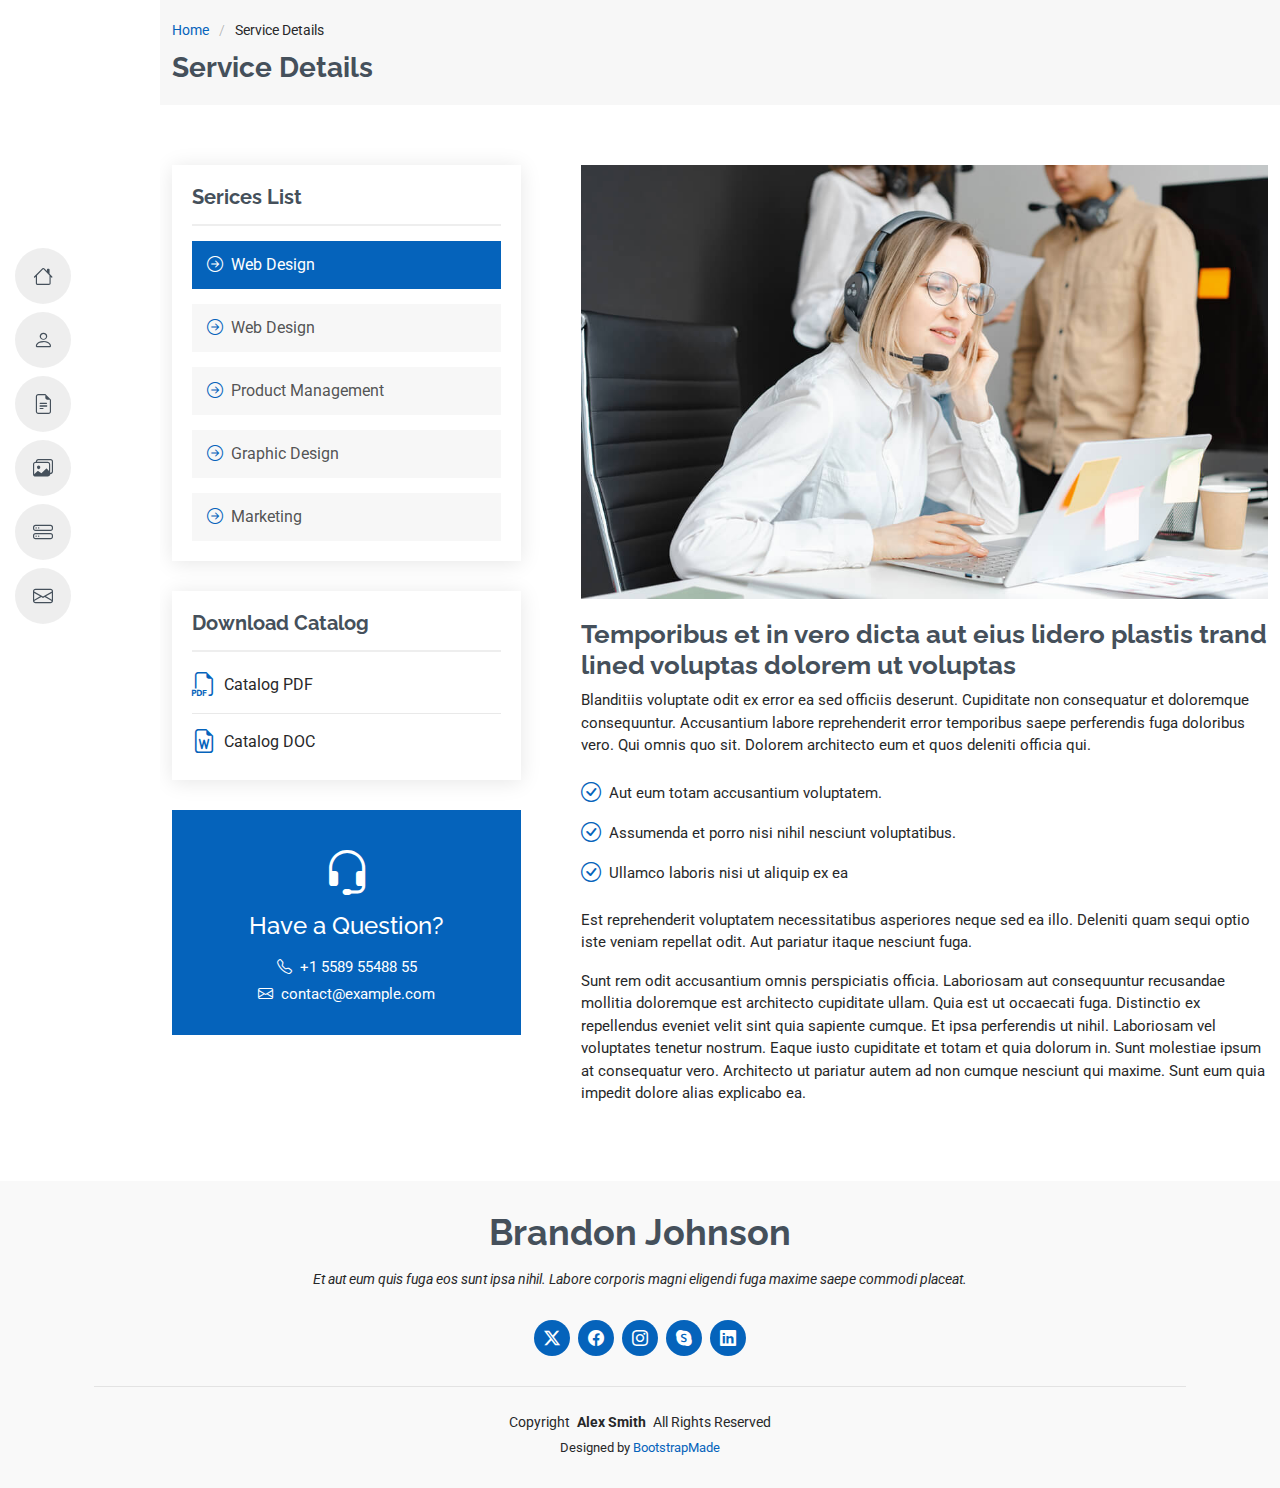
<file: service-details.html>
<!DOCTYPE html>
<html lang="en">

<head>
  <meta charset="utf-8">
  <meta content="width=device-width, initial-scale=1.0" name="viewport">
  <title>Service Details - MyResume Bootstrap Template</title>
  <meta content="" name="description">
  <meta content="" name="keywords">

  <!-- Favicons -->
  <link href="assets/img/favicon.png" rel="icon">
  <link href="assets/img/apple-touch-icon.png" rel="apple-touch-icon">

  <!-- Fonts -->
  <link href="https://fonts.googleapis.com" rel="preconnect">
  <link href="https://fonts.gstatic.com" rel="preconnect" crossorigin>
  <link href="https://fonts.googleapis.com/css2?family=Roboto:ital,wght@0,100;0,300;0,400;0,500;0,700;0,900;1,100;1,300;1,400;1,500;1,700;1,900&family=Poppins:ital,wght@0,100;0,200;0,300;0,400;0,500;0,600;0,700;0,800;0,900;1,100;1,200;1,300;1,400;1,500;1,600;1,700;1,800;1,900&family=Raleway:ital,wght@0,100;0,200;0,300;0,400;0,500;0,600;0,700;0,800;0,900;1,100;1,200;1,300;1,400;1,500;1,600;1,700;1,800;1,900&display=swap" rel="stylesheet">

  <!-- Vendor CSS Files -->
  <link href="assets/vendor/bootstrap/css/bootstrap.min.css" rel="stylesheet">
  <link href="assets/vendor/bootstrap-icons/bootstrap-icons.css" rel="stylesheet">
  <link href="assets/vendor/aos/aos.css" rel="stylesheet">
  <link href="assets/vendor/glightbox/css/glightbox.min.css" rel="stylesheet">
  <link href="assets/vendor/swiper/swiper-bundle.min.css" rel="stylesheet">

  <!-- Main CSS File -->
  <link href="assets/css/main.css" rel="stylesheet">

  <!-- =======================================================
  * Template Name: MyResume
  * Template URL: https://bootstrapmade.com/free-html-bootstrap-template-my-resume/
  * Updated: Jun 29 2024 with Bootstrap v5.3.3
  * Author: BootstrapMade.com
  * License: https://bootstrapmade.com/license/
  ======================================================== -->
</head>

<body class="service-details-page">

  <header id="header" class="header d-flex flex-column justify-content-center">

    <i class="header-toggle d-xl-none bi bi-list"></i>

    <nav id="navmenu" class="navmenu">
      <ul>
        <li><a href="#hero"><i class="bi bi-house navicon"></i><span>Home</span></a></li>
        <li><a href="#about"><i class="bi bi-person navicon"></i><span>About</span></a></li>
        <li><a href="#resume"><i class="bi bi-file-earmark-text navicon"></i><span>Resume</span></a></li>
        <li><a href="#portfolio"><i class="bi bi-images navicon"></i><span>Portfolio</span></a></li>
        <li><a href="#services"><i class="bi bi-hdd-stack navicon"></i><span>Services</span></a></li>
        <li><a href="#contact"><i class="bi bi-envelope navicon"></i><span>Contact</span></a></li>
      </ul>
    </nav>

  </header>

  <main class="main">

    <!-- Page Title -->
    <div class="page-title" data-aos="fade">
      <div class="container">
        <nav class="breadcrumbs">
          <ol>
            <li><a href="index.html">Home</a></li>
            <li class="current">Service Details</li>
          </ol>
        </nav>
        <h1>Service Details</h1>
      </div>
    </div><!-- End Page Title -->

    <!-- Service Details Section -->
    <section id="service-details" class="service-details section">

      <div class="container">

        <div class="row gy-5">

          <div class="col-lg-4" data-aos="fade-up" data-aos-delay="100">

            <div class="service-box">
              <h4>Serices List</h4>
              <div class="services-list">
                <a href="#" class="active"><i class="bi bi-arrow-right-circle"></i><span>Web Design</span></a>
                <a href="#"><i class="bi bi-arrow-right-circle"></i><span>Web Design</span></a>
                <a href="#"><i class="bi bi-arrow-right-circle"></i><span>Product Management</span></a>
                <a href="#"><i class="bi bi-arrow-right-circle"></i><span>Graphic Design</span></a>
                <a href="#"><i class="bi bi-arrow-right-circle"></i><span>Marketing</span></a>
              </div>
            </div><!-- End Services List -->

            <div class="service-box">
              <h4>Download Catalog</h4>
              <div class="download-catalog">
                <a href="#"><i class="bi bi-filetype-pdf"></i><span>Catalog PDF</span></a>
                <a href="#"><i class="bi bi-file-earmark-word"></i><span>Catalog DOC</span></a>
              </div>
            </div><!-- End Services List -->

            <div class="help-box d-flex flex-column justify-content-center align-items-center">
              <i class="bi bi-headset help-icon"></i>
              <h4>Have a Question?</h4>
              <p class="d-flex align-items-center mt-2 mb-0"><i class="bi bi-telephone me-2"></i> <span>+1 5589 55488 55</span></p>
              <p class="d-flex align-items-center mt-1 mb-0"><i class="bi bi-envelope me-2"></i> <a href="mailto:contact@example.com">contact@example.com</a></p>
            </div>

          </div>

          <div class="col-lg-8 ps-lg-5" data-aos="fade-up" data-aos-delay="200">
            <img src="assets/img/services.jpg" alt="" class="img-fluid services-img">
            <h3>Temporibus et in vero dicta aut eius lidero plastis trand lined voluptas dolorem ut voluptas</h3>
            <p>
              Blanditiis voluptate odit ex error ea sed officiis deserunt. Cupiditate non consequatur et doloremque consequuntur. Accusantium labore reprehenderit error temporibus saepe perferendis fuga doloribus vero. Qui omnis quo sit. Dolorem architecto eum et quos deleniti officia qui.
            </p>
            <ul>
              <li><i class="bi bi-check-circle"></i> <span>Aut eum totam accusantium voluptatem.</span></li>
              <li><i class="bi bi-check-circle"></i> <span>Assumenda et porro nisi nihil nesciunt voluptatibus.</span></li>
              <li><i class="bi bi-check-circle"></i> <span>Ullamco laboris nisi ut aliquip ex ea</span></li>
            </ul>
            <p>
              Est reprehenderit voluptatem necessitatibus asperiores neque sed ea illo. Deleniti quam sequi optio iste veniam repellat odit. Aut pariatur itaque nesciunt fuga.
            </p>
            <p>
              Sunt rem odit accusantium omnis perspiciatis officia. Laboriosam aut consequuntur recusandae mollitia doloremque est architecto cupiditate ullam. Quia est ut occaecati fuga. Distinctio ex repellendus eveniet velit sint quia sapiente cumque. Et ipsa perferendis ut nihil. Laboriosam vel voluptates tenetur nostrum. Eaque iusto cupiditate et totam et quia dolorum in. Sunt molestiae ipsum at consequatur vero. Architecto ut pariatur autem ad non cumque nesciunt qui maxime. Sunt eum quia impedit dolore alias explicabo ea.
            </p>
          </div>

        </div>

      </div>

    </section><!-- /Service Details Section -->

  </main>

  <footer id="footer" class="footer position-relative light-background">
    <div class="container">
      <h3 class="sitename">Brandon Johnson</h3>
      <p>Et aut eum quis fuga eos sunt ipsa nihil. Labore corporis magni eligendi fuga maxime saepe commodi placeat.</p>
      <div class="social-links d-flex justify-content-center">
        <a href=""><i class="bi bi-twitter-x"></i></a>
        <a href=""><i class="bi bi-facebook"></i></a>
        <a href=""><i class="bi bi-instagram"></i></a>
        <a href=""><i class="bi bi-skype"></i></a>
        <a href=""><i class="bi bi-linkedin"></i></a>
      </div>
      <div class="container">
        <div class="copyright">
          <span>Copyright</span> <strong class="px-1 sitename">Alex Smith</strong> <span>All Rights Reserved</span>
        </div>
        <div class="credits">
          <!-- All the links in the footer should remain intact. -->
          <!-- You can delete the links only if you've purchased the pro version. -->
          <!-- Licensing information: https://bootstrapmade.com/license/ -->
          <!-- Purchase the pro version with working PHP/AJAX contact form: [buy-url] -->
          Designed by <a href="https://bootstrapmade.com/">BootstrapMade</a>
        </div>
      </div>
    </div>
  </footer>

  <!-- Scroll Top -->
  <a href="#" id="scroll-top" class="scroll-top d-flex align-items-center justify-content-center"><i class="bi bi-arrow-up-short"></i></a>

  <!-- Preloader -->
  <div id="preloader"></div>

  <!-- Vendor JS Files -->
  <script src="assets/vendor/bootstrap/js/bootstrap.bundle.min.js"></script>
  <script src="assets/vendor/php-email-form/validate.js"></script>
  <script src="assets/vendor/aos/aos.js"></script>
  <script src="assets/vendor/typed.js/typed.umd.js"></script>
  <script src="assets/vendor/purecounter/purecounter_vanilla.js"></script>
  <script src="assets/vendor/waypoints/noframework.waypoints.js"></script>
  <script src="assets/vendor/glightbox/js/glightbox.min.js"></script>
  <script src="assets/vendor/imagesloaded/imagesloaded.pkgd.min.js"></script>
  <script src="assets/vendor/isotope-layout/isotope.pkgd.min.js"></script>
  <script src="assets/vendor/swiper/swiper-bundle.min.js"></script>

  <!-- Main JS File -->
  <script src="assets/js/main.js"></script>

</body>

</html>
</file>
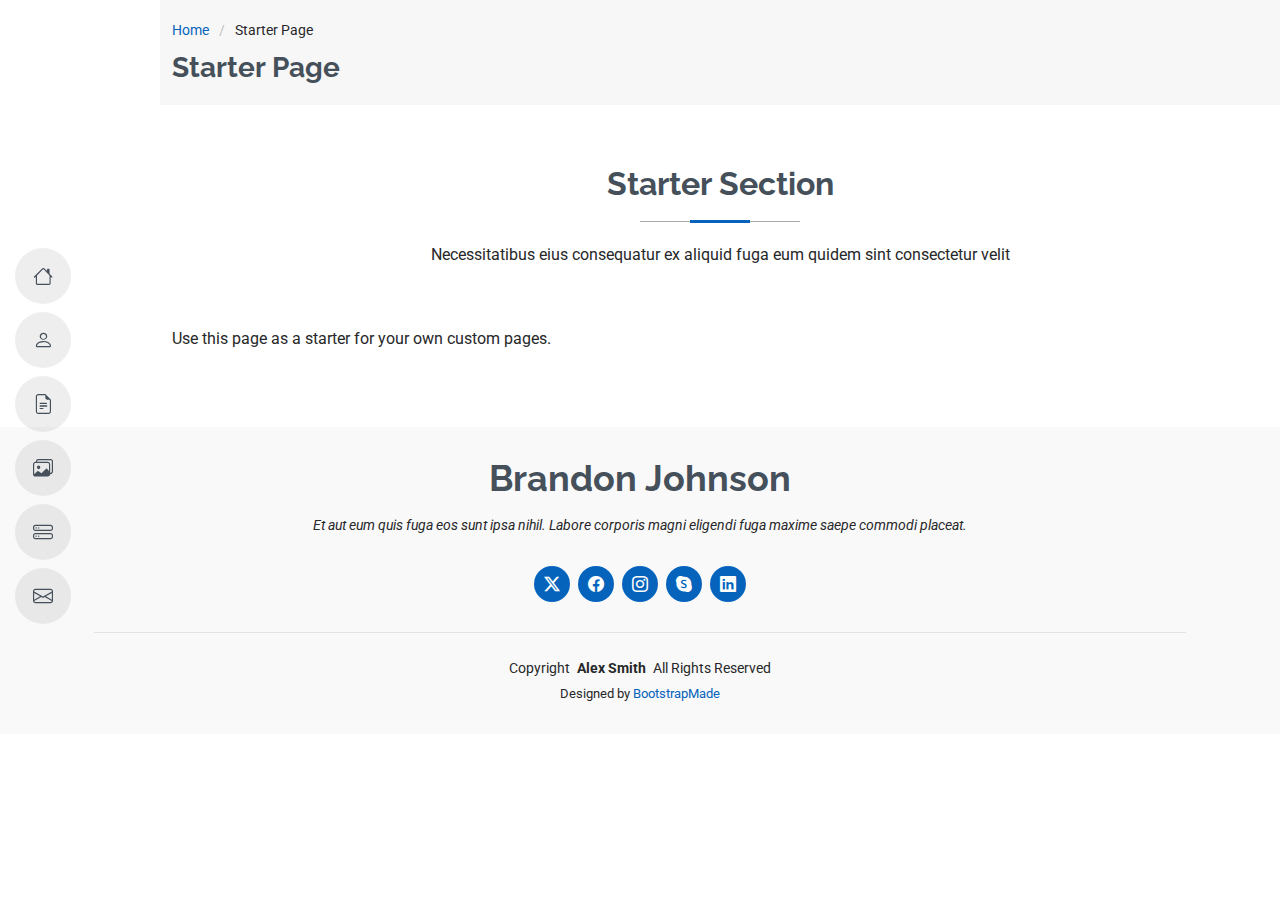
<file: starter-page.html>
<!DOCTYPE html>
<html lang="en">

<head>
  <meta charset="utf-8">
  <meta content="width=device-width, initial-scale=1.0" name="viewport">
  <title>Starter Page - MyResume Bootstrap Template</title>
  <meta content="" name="description">
  <meta content="" name="keywords">

  <!-- Favicons -->
  <link href="assets/img/favicon.png" rel="icon">
  <link href="assets/img/apple-touch-icon.png" rel="apple-touch-icon">

  <!-- Fonts -->
  <link href="https://fonts.googleapis.com" rel="preconnect">
  <link href="https://fonts.gstatic.com" rel="preconnect" crossorigin>
  <link href="https://fonts.googleapis.com/css2?family=Roboto:ital,wght@0,100;0,300;0,400;0,500;0,700;0,900;1,100;1,300;1,400;1,500;1,700;1,900&family=Poppins:ital,wght@0,100;0,200;0,300;0,400;0,500;0,600;0,700;0,800;0,900;1,100;1,200;1,300;1,400;1,500;1,600;1,700;1,800;1,900&family=Raleway:ital,wght@0,100;0,200;0,300;0,400;0,500;0,600;0,700;0,800;0,900;1,100;1,200;1,300;1,400;1,500;1,600;1,700;1,800;1,900&display=swap" rel="stylesheet">

  <!-- Vendor CSS Files -->
  <link href="assets/vendor/bootstrap/css/bootstrap.min.css" rel="stylesheet">
  <link href="assets/vendor/bootstrap-icons/bootstrap-icons.css" rel="stylesheet">
  <link href="assets/vendor/aos/aos.css" rel="stylesheet">
  <link href="assets/vendor/glightbox/css/glightbox.min.css" rel="stylesheet">
  <link href="assets/vendor/swiper/swiper-bundle.min.css" rel="stylesheet">

  <!-- Main CSS File -->
  <link href="assets/css/main.css" rel="stylesheet">

  <!-- =======================================================
  * Template Name: MyResume
  * Template URL: https://bootstrapmade.com/free-html-bootstrap-template-my-resume/
  * Updated: Jun 29 2024 with Bootstrap v5.3.3
  * Author: BootstrapMade.com
  * License: https://bootstrapmade.com/license/
  ======================================================== -->
</head>

<body class="starter-page-page">

  <header id="header" class="header d-flex flex-column justify-content-center">

    <i class="header-toggle d-xl-none bi bi-list"></i>

    <nav id="navmenu" class="navmenu">
      <ul>
        <li><a href="#hero"><i class="bi bi-house navicon"></i><span>Home</span></a></li>
        <li><a href="#about"><i class="bi bi-person navicon"></i><span>About</span></a></li>
        <li><a href="#resume"><i class="bi bi-file-earmark-text navicon"></i><span>Resume</span></a></li>
        <li><a href="#portfolio"><i class="bi bi-images navicon"></i><span>Portfolio</span></a></li>
        <li><a href="#services"><i class="bi bi-hdd-stack navicon"></i><span>Services</span></a></li>
        <li><a href="#contact"><i class="bi bi-envelope navicon"></i><span>Contact</span></a></li>
      </ul>
    </nav>

  </header>

  <main class="main">

    <!-- Page Title -->
    <div class="page-title" data-aos="fade">
      <div class="container">
        <nav class="breadcrumbs">
          <ol>
            <li><a href="index.html">Home</a></li>
            <li class="current">Starter Page</li>
          </ol>
        </nav>
        <h1>Starter Page</h1>
      </div>
    </div><!-- End Page Title -->

    <!-- Starter Section Section -->
    <section id="starter-section" class="starter-section section">

      <!-- Section Title -->
      <div class="container section-title" data-aos="fade-up">
        <h2>Starter Section</h2>
        <p>Necessitatibus eius consequatur ex aliquid fuga eum quidem sint consectetur velit</p>
      </div><!-- End Section Title -->

      <div class="container" data-aos="fade-up">
        <p>Use this page as a starter for your own custom pages.</p>
      </div>

    </section><!-- /Starter Section Section -->

  </main>

  <footer id="footer" class="footer position-relative light-background">
    <div class="container">
      <h3 class="sitename">Brandon Johnson</h3>
      <p>Et aut eum quis fuga eos sunt ipsa nihil. Labore corporis magni eligendi fuga maxime saepe commodi placeat.</p>
      <div class="social-links d-flex justify-content-center">
        <a href=""><i class="bi bi-twitter-x"></i></a>
        <a href=""><i class="bi bi-facebook"></i></a>
        <a href=""><i class="bi bi-instagram"></i></a>
        <a href=""><i class="bi bi-skype"></i></a>
        <a href=""><i class="bi bi-linkedin"></i></a>
      </div>
      <div class="container">
        <div class="copyright">
          <span>Copyright</span> <strong class="px-1 sitename">Alex Smith</strong> <span>All Rights Reserved</span>
        </div>
        <div class="credits">
          <!-- All the links in the footer should remain intact. -->
          <!-- You can delete the links only if you've purchased the pro version. -->
          <!-- Licensing information: https://bootstrapmade.com/license/ -->
          <!-- Purchase the pro version with working PHP/AJAX contact form: [buy-url] -->
          Designed by <a href="https://bootstrapmade.com/">BootstrapMade</a>
        </div>
      </div>
    </div>
  </footer>

  <!-- Scroll Top -->
  <a href="#" id="scroll-top" class="scroll-top d-flex align-items-center justify-content-center"><i class="bi bi-arrow-up-short"></i></a>

  <!-- Preloader -->
  <div id="preloader"></div>

  <!-- Vendor JS Files -->
  <script src="assets/vendor/bootstrap/js/bootstrap.bundle.min.js"></script>
  <script src="assets/vendor/php-email-form/validate.js"></script>
  <script src="assets/vendor/aos/aos.js"></script>
  <script src="assets/vendor/typed.js/typed.umd.js"></script>
  <script src="assets/vendor/purecounter/purecounter_vanilla.js"></script>
  <script src="assets/vendor/waypoints/noframework.waypoints.js"></script>
  <script src="assets/vendor/glightbox/js/glightbox.min.js"></script>
  <script src="assets/vendor/imagesloaded/imagesloaded.pkgd.min.js"></script>
  <script src="assets/vendor/isotope-layout/isotope.pkgd.min.js"></script>
  <script src="assets/vendor/swiper/swiper-bundle.min.js"></script>

  <!-- Main JS File -->
  <script src="assets/js/main.js"></script>

</body>

</html>
</file>
<file: assets/css/custom.css>
body {
    font-family: system-ui, -apple-system, BlinkMacSystemFont, "Segoe UI",
                 Roboto, Helvetica, Arial, sans-serif;
    font-size: 16px;
    line-height: 1.7;
    color: #111827;
    background: #050816;
}

p {
    margin: 0 0 1.2rem;
    font-weight: 400;
    color: #083ca3;
}


h1, h2, h3, h4, h5, h6 {
    font-family: "Georgia", "Times New Roman", serif;
    margin: 0 0 0.5em;
    text-shadow: 0 8px 25px rgba(0,0,0,.45);
}


.fancy-gradient {
    background: linear-gradient(120deg, #f472b6, #a855f7, #38bdf8);
    -webkit-background-clip: text;
    background-clip: text;
    color: transparent;
}

h1 {
    font-size: 3.2rem;
    letter-spacing: 0.12em;
    text-transform: uppercase;
}

h2 {
    font-size: 2.4rem;
    letter-spacing: 0.08em;
    text-transform: uppercase;
}

h3 {
    font-size: 1.9rem;
    letter-spacing: 0.04em;
}

h4 {
    font-size: 1.5rem;
    font-weight: 700;
}

h5 {
    font-size: 1.2rem;
    font-weight: 600;
    letter-spacing: 0.06em;
    text-transform: uppercase;
}

h6 {
    font-size: 0.95rem;
    font-weight: 600;
    letter-spacing: 0.15em;
    text-transform: uppercase;
    opacity: 0.8;
}

p.fancy-first::first-letter {
    font-family: "Georgia", "Times New Roman", serif;
    font-size: 3.2em;
    float: left;
    margin-right: 0.1em;
    line-height: 0.8;
    color: #f97316;
}


button,
input[type="button"],
input[type="submit"],
.btn {
    font-family: inherit;
    font-size: 0.95rem;
    text-transform: uppercase;
    letter-spacing: 0.12em;
    padding: 0.85rem 1.8rem;
    border-radius: 9999px;
    border: 1px solid rgba(24, 86, 173, 0.85);
    background: radial-gradient(circle at top left, #22d3ee, #6366f1, #a855f7);
    color: #3311c9;
    cursor: pointer;
    box-shadow: 0 12px 30px rgba(15, 23, 42, 0.9);
    transition:
        background 0.25s ease,
        transform 0.12s ease,
        box-shadow 0.12s ease,
        border-color 0.2s ease;
}

button:hover,
input[type="button"]:hover,
input[type="submit"]:hover,
.btn:hover {
    transform: translateY(-1px);
    box-shadow: 0 18px 40px rgba(15, 23, 42, 0.95);
    border-color: #114abb;
}

button:active,
input[type="button"]:active,
input[type="submit"]:active,
.btn:active {
    transform: translateY(1px) scale(0.97);
    box-shadow: 0 6px 18px rgba(15, 23, 42, 0.95);
}

button:focus-visible,
input[type="button"]:focus-visible,
input[type="submit"]:focus-visible,
.btn:focus-visible {
    outline: 2px solid #f97316;
    outline-offset: 3px;
}



a {
    color: #38bdf8;
    text-decoration: none;
    font-weight: 500;
    position: relative;
    transition: color 0.2s ease, transform 0.1s ease;
}

a::after {
    content: "";
    position: absolute;
    left: 0;
    bottom: -0.18em;
    width: 0;
    height: 2px;
    background: linear-gradient(90deg, #f97316, #ec4899, #38bdf8);
    transition: width 0.25s ease;
}

a:hover {
    color: #07417a;
}

a:hover::after {
    width: 100%;
}

a:active {
    transform: translateY(1px);
    opacity: 0.9;
}


#about,
#resume,
#portfolio {
    padding: 4rem 0;
}


#about .section-inner,
#resume .section-inner,
#portfolio .section-inner {
    max-width: 1100px;
    margin: 0 auto;
    padding: 0 1.5rem;
    display: grid;
    gap: 1.75rem;
}


#about h2,
#resume h2,
#portfolio h2 {
    margin-bottom: 1.5rem;
}



.section-block,
.card,
#about .block,
#resume .block,
#portfolio .block {
    background: radial-gradient(circle at top left,
        rgba(15, 23, 42, 0.98),
        rgba(15, 23, 42, 0.95));
    border-radius: 18px;
    border: 1px solid rgba(82, 146, 82, 0.4);
    box-shadow: 0 18px 45px rgba(15, 23, 42, 0.95);
    padding: 1.75rem 2rem;
    transition:
        transform 0.15s ease,
        box-shadow 0.15s ease,
        border-color 0.2s ease;
}

.section-block:hover,
.card:hover,
#about .block:hover,
#resume .block:hover,
#portfolio .block:hover {
    transform: translateY(-3px);
    box-shadow: 0 24px 55px rgba(15, 23, 42, 1);
    border-color: rgba(3, 228, 78, 0.7);
}


/* Scroll to top – RAUDONAS */
.scroll-top {
    position: fixed;
    right: 1.5rem;
    bottom: 1.5rem;
    width: 3rem;
    height: 3rem;
    border-radius: 9999px;
    display: flex;
    align-items: center;
    justify-content: center;

    background: #ef4444;       /* raudona */
    color: #1bca41;
    box-shadow: 0 12px 30px rgba(15, 23, 42, 0.9);
    border: 1px solid #fecaca;

    z-index: 999;
    opacity: 0.9;
    transition:
        transform 0.15s ease,
        box-shadow 0.15s ease,
        opacity 0.2s ease,
        background 0.2s ease,
        border-color 0.2s ease;
}

.scroll-top i {
    font-size: 1.6rem;
    line-height: 1;
}


.scroll-top:hover {
    background: #b91c1c;      
    border-color: #fee2e2;
    opacity: 1;
    transform: translateY(-2px);
    box-shadow: 0 18px 40px rgba(15, 23, 42, 1);
}


@keyframes fadeInSlideUp {
  0% {
    opacity: 0;
    transform: translateY(50px);
  }
  100% {
    opacity: 1;
    transform: translateY(0);
  }
}

section {
  opacity: 0;
  animation: fadeInSlideUp 1s ease-out forwards;
}

@keyframes rainbowText {
  0% { color: #ff0000; }
  25% { color: #00ff00; }
  50% { color: #00ffff; }
  75% { color: #ff00ff; }
  100% { color: #ff0000; }
}

h1, h2, h3 {
  animation: rainbowText 4s linear infinite;
}


@keyframes pulseGlow {
  0%, 100% {
    box-shadow: 0 0 10px #00ffff, 0 0 20px #00ffff;
    transform: scale(1);
  }
  50% {
    box-shadow: 0 0 25px #ff00ff, 0 0 50px #ff00ff;
    transform: scale(1.08);
  }
}

button:hover, .btn:hover {
  animation: pulseGlow 1.5s ease-in-out infinite;
}



@keyframes pulseGlow {
  0%, 100% {
    box-shadow: 0 0 10px #00ffff, 0 0 20px #00ffff;
    transform: scale(1);
  }
  50% {
    box-shadow: 0 0 25px #ff00ff, 0 0 50px #ff00ff;
    transform: scale(1.08);
  }
}

button:hover, .btn:hover {
  animation: pulseGlow 1.5s ease-in-out infinite;
}


@keyframes spinAndGlow {
  0% { transform: rotate(0deg); color: #00ffff; filter: drop-shadow(0 0 5px #00ffff); }
  50% { transform: rotate(180deg); color: #ff00ff; filter: drop-shadow(0 0 15px #ff00ff); }
  100% { transform: rotate(360deg); color: #00ffff; filter: drop-shadow(0 0 5px #00ffff); }
}

.social-links a:hover i,
.social-links a:hover svg {
  animation: spinAndGlow 2s linear infinite;
}







/* ------------------------------------------------------------
   Memory game (Flip Card Memory) - Contact section
------------------------------------------------------------ */
.memory-game-block {
  margin-top: 0.5rem;
}

.memory-controls .form-check-label {
  cursor: pointer;
}

.memory-stats .stat-pill {
  display: inline-flex;
  align-items: center;
  gap: 0.35rem;
  padding: 0.35rem 0.75rem;
  border-radius: 9999px;
  border: 1px solid rgba(255, 255, 255, 0.18);
  background: rgba(0, 0, 0, 0.20);
  font-size: 0.95rem;
}

.memory-board {
  --mg-cols: 4;
  --mg-rows: 3;
  display: grid;
  grid-template-columns: repeat(var(--mg-cols), minmax(0, 1fr));
  gap: 0.8rem;
  width: 100%;
}

@media (max-width: 575px) {
  .memory-board {
    gap: 0.6rem;
  }
}

.mg-card {
  background: transparent;
  border: 0;
  padding: 0;
  width: 100%;
  aspect-ratio: 1 / 1;
  cursor: pointer;
}

.mg-card:disabled {
  cursor: default;
}

.mg-card-inner {
  width: 100%;
  height: 100%;
  display: block;
  position: relative;
  transform-style: preserve-3d;
  transition: transform 0.35s ease;
  border-radius: 14px;
  box-shadow: 0 12px 30px rgba(15, 23, 42, 0.75);
}

.mg-card.is-flipped .mg-card-inner,
.mg-card.is-matched .mg-card-inner {
  transform: rotateY(180deg);
}

.mg-face {
  position: absolute;
  inset: 0;
  border-radius: 14px;
  display: grid;
  place-content: center;
  backface-visibility: hidden;
  border: 1px solid rgba(255, 255, 255, 0.18);
}

.mg-front {
  background: rgba(0, 0, 0, 0.18);
  font-size: clamp(1.4rem, 3.2vw, 2rem);
}

.mg-back {
  transform: rotateY(180deg);
  background: rgba(0, 0, 0, 0.26);
  padding: 0.4rem;
  text-align: center;
}

.mg-icon {
  font-size: clamp(1.4rem, 3.6vw, 2.2rem);
  line-height: 1;
}

.mg-label {
  margin-top: 0.25rem;
  font-size: clamp(0.75rem, 2.4vw, 0.95rem);
  letter-spacing: 0.06em;
  text-transform: uppercase;
  opacity: 0.9;
}

.mg-card.is-matched .mg-face {
  border-color: rgba(3, 228, 78, 0.7);
}

.memory-message {
  min-height: 1.4em;
  opacity: 0.95;
}
</file>
<file: assets/css/main.css>
/**
* Template Name: MyResume
* Template URL: https://bootstrapmade.com/free-html-bootstrap-template-my-resume/
* Updated: Jun 29 2024 with Bootstrap v5.3.3
* Author: BootstrapMade.com
* License: https://bootstrapmade.com/license/
*/

/*--------------------------------------------------------------
# Font & Color Variables
# Help: https://bootstrapmade.com/color-system/
--------------------------------------------------------------*/
/* Fonts */
:root {
  --default-font: "Roboto",  system-ui, -apple-system, "Segoe UI", Roboto, "Helvetica Neue", Arial, "Noto Sans", "Liberation Sans", sans-serif, "Apple Color Emoji", "Segoe UI Emoji", "Segoe UI Symbol", "Noto Color Emoji";
  --heading-font: "Raleway",  sans-serif;
  --nav-font: "Poppins",  sans-serif;
}

/* Global Colors - The following color variables are used throughout the website. Updating them here will change the color scheme of the entire website */
:root { 
  --background-color: #ffffff; /* Background color for the entire website, including individual sections */
  --default-color: #272829; /* Default color used for the majority of the text content across the entire website */
  --heading-color: #45505b; /* Color for headings, subheadings and title throughout the website */
  --accent-color: #0563bb; /* Accent color that represents your brand on the website. It's used for buttons, links, and other elements that need to stand out */
  --surface-color: #ffffff; /* The surface color is used as a background of boxed elements within sections, such as cards, icon boxes, or other elements that require a visual separation from the global background. */
  --contrast-color: #ffffff; /* Contrast color for text, ensuring readability against backgrounds of accent, heading, or default colors. */
}

/* Nav Menu Colors - The following color variables are used specifically for the navigation menu. They are separate from the global colors to allow for more customization options */
:root {
  --nav-color: #45505b;  /* The default color of the main navmenu links */
  --nav-hover-color: #0563bb; /* Applied to main navmenu links when they are hovered over or active */
  --nav-mobile-background-color: #ffffff; /* Used as the background color for mobile navigation menu */
  --nav-dropdown-background-color: #ffffff; /* Used as the background color for dropdown items that appear when hovering over primary navigation items */
  --nav-dropdown-color: #212529; /* Used for navigation links of the dropdown items in the navigation menu. */
  --nav-dropdown-hover-color: #0563bb; /* Similar to --nav-hover-color, this color is applied to dropdown navigation links when they are hovered over. */
}

/* Color Presets - These classes override global colors when applied to any section or element, providing reuse of the sam color scheme. */

.light-background {
  --background-color: #f9f9f9;
  --surface-color: #ffffff;
}

.dark-background {
  --background-color: #060606;
  --default-color: #ffffff;
  --heading-color: #ffffff;
  --surface-color: #252525;
  --contrast-color: #ffffff;
}

/* Smooth scroll */
:root {
  scroll-behavior: smooth;
}

/*--------------------------------------------------------------
# General Styling & Shared Classes
--------------------------------------------------------------*/
body {
  color: var(--default-color);
  background-color: var(--background-color);
  font-family: var(--default-font);
}

a {
  color: var(--accent-color);
  text-decoration: none;
  transition: 0.3s;
}

a:hover {
  color: color-mix(in srgb, var(--accent-color), transparent 25%);
  text-decoration: none;
}

h1,
h2,
h3,
h4,
h5,
h6 {
  color: var(--heading-color);
  font-family: var(--heading-font);
}

/* PHP Email Form Messages
------------------------------*/
.php-email-form .error-message {
  display: none;
  background: #df1529;
  color: #ffffff;
  text-align: left;
  padding: 15px;
  margin-bottom: 24px;
  font-weight: 600;
}

.php-email-form .sent-message {
  display: none;
  color: #ffffff;
  background: #059652;
  text-align: center;
  padding: 15px;
  margin-bottom: 24px;
  font-weight: 600;
}

.php-email-form .loading {
  display: none;
  background: var(--surface-color);
  text-align: center;
  padding: 15px;
  margin-bottom: 24px;
}

.php-email-form .loading:before {
  content: "";
  display: inline-block;
  border-radius: 50%;
  width: 24px;
  height: 24px;
  margin: 0 10px -6px 0;
  border: 3px solid var(--accent-color);
  border-top-color: var(--surface-color);
  animation: php-email-form-loading 1s linear infinite;
}

@keyframes php-email-form-loading {
  0% {
    transform: rotate(0deg);
  }

  100% {
    transform: rotate(360deg);
  }
}

/*--------------------------------------------------------------
# Global Header
--------------------------------------------------------------*/
.header {
  color: var(--default-color);
  position: fixed;
  top: 0;
  left: 0;
  bottom: 0;
  padding: 0 15px;
  transition: all ease-in-out 0.3s;
  overflow-y: auto;
  z-index: 997;
  min-width: 200px;
}

@media (max-width: 1199px) {
  .header {
    background-color: var(--background-color);
    border-right: 1px solid color-mix(in srgb, var(--default-color), transparent 90%);
    width: 300px;
    left: -100%;
  }
}

@media (min-width: 1200px) and (max-width: 1600px) {
  .header~main {
    margin-left: 160px;
  }

  .header~main .hero {
    margin-left: -160px;
    width: 100vw;
  }
}

.header.header-show {
  left: 0;
}

.header .header-toggle {
  color: var(--contrast-color);
  background-color: var(--accent-color);
  font-size: 22px;
  display: flex;
  align-items: center;
  justify-content: center;
  width: 40px;
  height: 40px;
  border-radius: 50%;
  cursor: pointer;
  position: fixed;
  top: 15px;
  right: 15px;
  z-index: 9999;
  transition: background-color 0.3s;
}

.header .header-toggle:hover {
  color: var(--contrast-color);
  background-color: color-mix(in srgb, var(--accent-color) 90%, white 15%);
}

/*--------------------------------------------------------------
# Navigation Menu
--------------------------------------------------------------*/
.navmenu {
  padding: 0;
  z-index: 9997;
}

.navmenu ul {
  list-style: none;
  padding: 0 0 20px 0;
  margin: 0;
  width: 140px;
}

.navmenu a,
.navmenu a:focus {
  color: var(--nav-color);
  font-family: var(--nav-font);
  display: flex;
  align-items: center;
  padding: 10px 18px;
  margin-bottom: 8px;
  font-size: 15px;
  border-radius: 50px;
  background: color-mix(in srgb, var(--default-color), transparent 92%);
  height: 56px;
  width: 100%;
  overflow: hidden;
  transition: 0.3s;
}

.navmenu a i,
.navmenu a:focus i {
  font-size: 20px;
}

.navmenu a span,
.navmenu a:focus span {
  padding: 0 5px 0 7px;
}

@media (min-width: 992px) {

  .navmenu a,
  .navmenu a:focus {
    max-width: 56px;
  }

  .navmenu a span,
  .navmenu a:focus span {
    display: none;
  }
}

.navmenu a:hover,
.navmenu .active,
.navmenu .active:focus,
.navmenu li:hover>a {
  color: var(--contrast-color);
  background: var(--nav-hover-color);
}

.navmenu a:hover,
.navmenu li:hover>a {
  max-width: 100%;
  color: var(--contrast-color);
}

.navmenu a:hover span,
.navmenu li:hover>a span {
  display: block;
}

/*--------------------------------------------------------------
# Global Footer
--------------------------------------------------------------*/
.footer {
  color: var(--default-color);
  background-color: var(--background-color);
  font-size: 14px;
  text-align: center;
  padding: 30px 0;
  position: relative;
}

.footer h3 {
  font-size: 36px;
  font-weight: 700;
  position: relative;
  padding: 0;
  margin: 0 0 15px 0;
}

.footer p {
  font-size: 15;
  font-style: italic;
  padding: 0;
  margin: 0 0 30px 0;
}

.footer .social-links {
  margin: 0 0 30px 0;
}

.footer .social-links a {
  font-size: 16px;
  display: flex;
  align-items: center;
  justify-content: center;
  background: var(--accent-color);
  color: var(--contrast-color);
  line-height: 1;
  margin: 0 4px;
  border-radius: 50%;
  text-align: center;
  width: 36px;
  height: 36px;
  transition: 0.3s;
}

.footer .social-links a:hover {
  background: color-mix(in srgb, var(--accent-color), transparent 20%);
  text-decoration: none;
}

.footer .copyright {
  padding-top: 25px;
  border-top: 1px solid color-mix(in srgb, var(--default-color), transparent 90%);
}

.footer .credits {
  font-size: 13px;
  padding-top: 5px;
}

/*--------------------------------------------------------------
# Preloader
--------------------------------------------------------------*/
#preloader {
  position: fixed;
  inset: 0;
  z-index: 999999;
  overflow: hidden;
  background: var(--background-color);
  transition: all 0.6s ease-out;
}

#preloader:before {
  content: "";
  position: fixed;
  top: calc(50% - 30px);
  left: calc(50% - 30px);
  border: 6px solid #ffffff;
  border-color: var(--accent-color) transparent var(--accent-color) transparent;
  border-radius: 50%;
  width: 60px;
  height: 60px;
  animation: animate-preloader 1.5s linear infinite;
}

@keyframes animate-preloader {
  0% {
    transform: rotate(0deg);
  }

  100% {
    transform: rotate(360deg);
  }
}

/*--------------------------------------------------------------
# Scroll Top Button
--------------------------------------------------------------*/
.scroll-top {
  position: fixed;
  visibility: hidden;
  opacity: 0;
  right: 15px;
  bottom: -15px;
  z-index: 99999;
  background-color: var(--accent-color);
  width: 44px;
  height: 44px;
  border-radius: 50px;
  transition: all 0.4s;
}

.scroll-top i {
  font-size: 24px;
  color: var(--contrast-color);
  line-height: 0;
}

.scroll-top:hover {
  background-color: color-mix(in srgb, var(--accent-color), transparent 20%);
  color: var(--contrast-color);
}

.scroll-top.active {
  visibility: visible;
  opacity: 1;
  bottom: 15px;
}

/*--------------------------------------------------------------
# Disable aos animation delay on mobile devices
--------------------------------------------------------------*/
@media screen and (max-width: 768px) {
  [data-aos-delay] {
    transition-delay: 0 !important;
  }
}

/*--------------------------------------------------------------
# Global Page Titles & Breadcrumbs
--------------------------------------------------------------*/
.page-title {
  --background-color: color-mix(in srgb, var(--default-color), transparent 96%);
  color: var(--default-color);
  background-color: var(--background-color);
  padding: 20px 0;
  position: relative;
}

.page-title h1 {
  font-size: 28px;
  font-weight: 700;
  margin: 0;
}

.page-title .breadcrumbs ol {
  display: flex;
  flex-wrap: wrap;
  list-style: none;
  padding: 0 0 10px 0;
  margin: 0;
  font-size: 14px;
  font-weight: 400;
}

.page-title .breadcrumbs ol li+li {
  padding-left: 10px;
}

.page-title .breadcrumbs ol li+li::before {
  content: "/";
  display: inline-block;
  padding-right: 10px;
  color: color-mix(in srgb, var(--default-color), transparent 70%);
}

/*--------------------------------------------------------------
# Global Sections
--------------------------------------------------------------*/
section,
.section {
  color: var(--default-color);
  background-color: var(--background-color);
  padding: 60px 0;
  overflow: clip;
}

/*--------------------------------------------------------------
# Global Section Titles
--------------------------------------------------------------*/
.section-title {
  text-align: center;
  padding-bottom: 60px;
  position: relative;
}

.section-title h2 {
  font-size: 32px;
  font-weight: 700;
  margin-bottom: 20px;
  padding-bottom: 20px;
  position: relative;
}

.section-title h2:before {
  content: "";
  position: absolute;
  display: block;
  width: 160px;
  height: 1px;
  background: color-mix(in srgb, var(--default-color), transparent 60%);
  left: 0;
  right: 0;
  bottom: 1px;
  margin: auto;
}

.section-title h2::after {
  content: "";
  position: absolute;
  display: block;
  width: 60px;
  height: 3px;
  background: var(--accent-color);
  left: 0;
  right: 0;
  bottom: 0;
  margin: auto;
}

.section-title p {
  margin-bottom: 0;
}

/*--------------------------------------------------------------
# Hero Section
--------------------------------------------------------------*/
.hero {
  width: 100%;
  min-height: 100vh;
  position: relative;
  padding: 80px 0;
  display: flex;
  align-items: center;
  justify-content: center;
}

.hero img {
  position: absolute;
  inset: 0;
  display: block;
  width: 100%;
  height: 100%;
  object-fit: cover;
  z-index: 1;
}

.hero:before {
  content: "";
  background: color-mix(in srgb, var(--background-color), transparent 30%);
  position: absolute;
  inset: 0;
  z-index: 2;
}

.hero .container {
  position: relative;
  z-index: 3;
}

.hero h2 {
  margin: 0;
  font-size: 64px;
  font-weight: 700;
}

.hero p {
  margin: 5px 0 0 0;
  font-size: 26px;
}

.hero p span {
  letter-spacing: 1px;
  border-bottom: 2px solid var(--accent-color);
}

.hero .social-links {
  margin-top: 25px;
}

.hero .social-links a {
  font-size: 20px;
  display: inline-block;
  color: color-mix(in srgb, var(--default-color), transparent 30%);
  line-height: 1;
  margin-right: 20px;
  transition: 0.3s;
}

.hero .social-links a:hover {
  color: var(--accent-color);
}

@media (max-width: 768px) {
  .hero h2 {
    font-size: 32px;
  }

  .hero p {
    font-size: 20px;
  }
}

/*--------------------------------------------------------------
# About Section
--------------------------------------------------------------*/
.about .content h2 {
  font-weight: 700;
  font-size: 24px;
}

.about .content ul {
  list-style: none;
  padding: 0;
}

.about .content ul li {
  margin-bottom: 20px;
  display: flex;
  align-items: center;
}

.about .content ul strong {
  margin-right: 10px;
}

.about .content ul i {
  font-size: 16px;
  margin-right: 5px;
  color: var(--accent-color);
  line-height: 0;
}

/*--------------------------------------------------------------
# Stats Section
--------------------------------------------------------------*/
.stats i {
  background-color: var(--accent-color);
  color: var(--contrast-color);
  width: 54px;
  height: 54px;
  font-size: 24px;
  border-radius: 50px;
  display: inline-flex;
  align-items: center;
  justify-content: center;
  position: relative;
  z-index: 1;
}

.stats .stats-item {
  margin-top: 10px;
  width: 100%;
  position: relative;
  text-align: center;
  z-index: 0;
}

.stats .stats-item span {
  font-size: 36px;
  display: block;
  font-weight: 700;
  color: color-mix(in srgb, var(--default-color), transparent 20%);
}

.stats .stats-item p {
  padding: 0;
  margin: 0;
  color: color-mix(in srgb, var(--default-color), transparent 50%);
  font-size: 16px;
}

/*--------------------------------------------------------------
# Skills Section
--------------------------------------------------------------*/
.skills .progress {
  height: 60px;
  display: block;
  background: none;
  border-radius: 0;
}

.skills .progress .skill {
  color: var(--heading-color);
  padding: 0;
  margin: 0 0 6px 0;
  text-transform: uppercase;
  display: block;
  font-weight: 600;
  font-family: var(--heading-font);
}

.skills .progress .skill .val {
  float: right;
  font-style: normal;
}

.skills .progress-bar-wrap {
  background: color-mix(in srgb, var(--default-color), transparent 90%);
  height: 10px;
}

.skills .progress-bar {
  width: 1px;
  height: 10px;
  transition: 0.9s;
  background-color: var(--accent-color);
}

/*--------------------------------------------------------------
# Resume Section
--------------------------------------------------------------*/
.resume .resume-title {
  color: var(--heading-color);
  font-size: 26px;
  font-weight: 700;
  margin-top: 20px;
  margin-bottom: 20px;
}

.resume .resume-item {
  padding: 0 0 20px 20px;
  margin-top: -2px;
  border-left: 2px solid var(--accent-color);
  position: relative;
}

.resume .resume-item h4 {
  line-height: 18px;
  font-size: 18px;
  font-weight: 600;
  text-transform: uppercase;
  color: color-mix(in srgb, var(--default-color), transparent 20%);
  margin-bottom: 10px;
}

.resume .resume-item h5 {
  font-size: 16px;
  padding: 5px 15px;
  display: inline-block;
  font-weight: 600;
  margin-bottom: 10px;
}

.resume .resume-item ul {
  padding-left: 20px;
}

.resume .resume-item ul li {
  padding-bottom: 10px;
}

.resume .resume-item:last-child {
  padding-bottom: 0;
}

.resume .resume-item::before {
  content: "";
  position: absolute;
  width: 16px;
  height: 16px;
  border-radius: 50px;
  left: -9px;
  top: 0;
  background: var(--background-color);
  border: 2px solid var(--accent-color);
}

/*--------------------------------------------------------------
# Portfolio Section
--------------------------------------------------------------*/
.portfolio .portfolio-filters {
  padding: 0;
  margin: 0 auto 20px auto;
  list-style: none;
  text-align: center;
}

.portfolio .portfolio-filters li {
  cursor: pointer;
  display: inline-block;
  padding: 8px 20px 10px 20px;
  margin: 0;
  font-size: 15px;
  font-weight: 500;
  line-height: 1;
  margin-bottom: 5px;
  border-radius: 50px;
  transition: all 0.3s ease-in-out;
  font-family: var(--heading-font);
}

.portfolio .portfolio-filters li:hover,
.portfolio .portfolio-filters li.filter-active {
  color: var(--contrast-color);
  background-color: var(--accent-color);
}

.portfolio .portfolio-filters li:first-child {
  margin-left: 0;
}

.portfolio .portfolio-filters li:last-child {
  margin-right: 0;
}

@media (max-width: 575px) {
  .portfolio .portfolio-filters li {
    font-size: 14px;
    margin: 0 0 10px 0;
  }
}

.portfolio .portfolio-item {
  position: relative;
  overflow: hidden;
}

.portfolio .portfolio-item .portfolio-info {
  opacity: 0;
  position: absolute;
  left: 12px;
  right: 12px;
  bottom: -100%;
  z-index: 3;
  transition: all ease-in-out 0.5s;
  background: color-mix(in srgb, var(--background-color), transparent 10%);
  padding: 15px;
}

.portfolio .portfolio-item .portfolio-info h4 {
  font-size: 18px;
  font-weight: 600;
  padding-right: 50px;
}

.portfolio .portfolio-item .portfolio-info p {
  color: color-mix(in srgb, var(--default-color), transparent 30%);
  font-size: 14px;
  margin-bottom: 0;
  padding-right: 50px;
}

.portfolio .portfolio-item .portfolio-info .preview-link,
.portfolio .portfolio-item .portfolio-info .details-link {
  position: absolute;
  right: 50px;
  font-size: 24px;
  top: calc(50% - 14px);
  color: color-mix(in srgb, var(--default-color), transparent 30%);
  transition: 0.3s;
  line-height: 0;
}

.portfolio .portfolio-item .portfolio-info .preview-link:hover,
.portfolio .portfolio-item .portfolio-info .details-link:hover {
  color: var(--accent-color);
}

.portfolio .portfolio-item .portfolio-info .details-link {
  right: 14px;
  font-size: 28px;
}

.portfolio .portfolio-item:hover .portfolio-info {
  opacity: 1;
  bottom: 0;
}

/*--------------------------------------------------------------
# Services Section
--------------------------------------------------------------*/
.services .service-item {
  background-color: var(--surface-color);
  box-shadow: 0px 5px 90px 0px rgba(0, 0, 0, 0.1);
  height: 100%;
  padding: 60px 30px;
  text-align: center;
  transition: 0.3s;
  border-radius: 5px;
}

.services .service-item .icon {
  margin: 0 auto;
  width: 100px;
  height: 100px;
  display: flex;
  align-items: center;
  justify-content: center;
  transition: ease-in-out 0.3s;
  position: relative;
}

.services .service-item .icon i {
  font-size: 36px;
  transition: 0.5s;
  position: relative;
}

.services .service-item .icon svg {
  position: absolute;
  top: 0;
  left: 0;
}

.services .service-item .icon svg path {
  transition: 0.5s;
  fill: color-mix(in srgb, var(--default-color), transparent 95%);
}

.services .service-item h3 {
  font-weight: 700;
  margin: 10px 0 15px 0;
  font-size: 22px;
}

.services .service-item p {
  line-height: 24px;
  font-size: 14px;
  margin-bottom: 0;
}

.services .service-item:hover {
  box-shadow: 0px 5px 35px 0px rgba(0, 0, 0, 0.1);
}

.services .service-item.item-cyan i {
  color: #0dcaf0;
}

.services .service-item.item-cyan:hover .icon i {
  color: #fff;
}

.services .service-item.item-cyan:hover .icon path {
  fill: #0dcaf0;
}

.services .service-item.item-orange i {
  color: #fd7e14;
}

.services .service-item.item-orange:hover .icon i {
  color: #fff;
}

.services .service-item.item-orange:hover .icon path {
  fill: #fd7e14;
}

.services .service-item.item-teal i {
  color: #20c997;
}

.services .service-item.item-teal:hover .icon i {
  color: #fff;
}

.services .service-item.item-teal:hover .icon path {
  fill: #20c997;
}

.services .service-item.item-red i {
  color: #df1529;
}

.services .service-item.item-red:hover .icon i {
  color: #fff;
}

.services .service-item.item-red:hover .icon path {
  fill: #df1529;
}

.services .service-item.item-indigo i {
  color: #6610f2;
}

.services .service-item.item-indigo:hover .icon i {
  color: #fff;
}

.services .service-item.item-indigo:hover .icon path {
  fill: #6610f2;
}

.services .service-item.item-pink i {
  color: #f3268c;
}

.services .service-item.item-pink:hover .icon i {
  color: #fff;
}

.services .service-item.item-pink:hover .icon path {
  fill: #f3268c;
}

/*--------------------------------------------------------------
# Testimonials Section
--------------------------------------------------------------*/
.testimonials .testimonials-carousel,
.testimonials .testimonials-slider {
  overflow: hidden;
}

.testimonials .testimonial-item .testimonial-content {
  border-left: 3px solid var(--accent-color);
  padding-left: 30px;
}

.testimonials .testimonial-item .testimonial-img {
  border-radius: 50%;
  border: 4px solid var(--background-color);
  margin: 0 auto;
}

.testimonials .testimonial-item h3 {
  font-size: 20px;
  font-weight: bold;
  margin: 10px 0 5px 0;
}

.testimonials .testimonial-item h4 {
  font-size: 14px;
  color: color-mix(in srgb, var(--default-color), transparent 40%);
  margin: 0 0 10px 0;
}

.testimonials .testimonial-item .stars i {
  color: #ffc107;
  margin: 0 1px;
}

.testimonials .testimonial-item .quote-icon-left,
.testimonials .testimonial-item .quote-icon-right {
  color: color-mix(in srgb, var(--accent-color), transparent 50%);
  font-size: 26px;
  line-height: 0;
}

.testimonials .testimonial-item .quote-icon-left {
  display: inline-block;
  left: -5px;
  position: relative;
}

.testimonials .testimonial-item .quote-icon-right {
  display: inline-block;
  right: -5px;
  position: relative;
  top: 10px;
  transform: scale(-1, -1);
}

.testimonials .testimonial-item p {
  font-style: italic;
}

.testimonials .swiper-wrapper {
  height: auto;
}

.testimonials .swiper-pagination {
  margin-top: 30px;
  position: relative;
}

.testimonials .swiper-pagination .swiper-pagination-bullet {
  width: 12px;
  height: 12px;
  background-color: color-mix(in srgb, var(--default-color), transparent 85%);
  opacity: 1;
}

.testimonials .swiper-pagination .swiper-pagination-bullet-active {
  background-color: var(--accent-color);
}

/*--------------------------------------------------------------
# Contact Section
--------------------------------------------------------------*/
.contact .info-item+.info-item {
  margin-top: 40px;
}

.contact .info-item i {
  color: var(--accent-color);
  background: color-mix(in srgb, var(--accent-color), transparent 92%);
  font-size: 20px;
  width: 44px;
  height: 44px;
  display: flex;
  justify-content: center;
  align-items: center;
  border-radius: 50px;
  transition: all 0.3s ease-in-out;
  margin-right: 15px;
}

.contact .info-item h3 {
  padding: 0;
  font-size: 18px;
  font-weight: 700;
  margin-bottom: 5px;
}

.contact .info-item p {
  padding: 0;
  margin-bottom: 0;
  font-size: 14px;
}

.contact .info-item:hover i {
  background: var(--accent-color);
  color: var(--contrast-color);
}

.contact .php-email-form {
  height: 100%;
}

.contact .php-email-form input[type=text],
.contact .php-email-form input[type=email],
.contact .php-email-form textarea {
  font-size: 14px;
  padding: 10px 15px;
  box-shadow: none;
  border-radius: 0;
  color: var(--default-color);
  background-color: color-mix(in srgb, var(--background-color), transparent 50%);
  border-color: color-mix(in srgb, var(--default-color), transparent 80%);
}

.contact .php-email-form input[type=text]:focus,
.contact .php-email-form input[type=email]:focus,
.contact .php-email-form textarea:focus {
  border-color: var(--accent-color);
}

.contact .php-email-form input[type=text]::placeholder,
.contact .php-email-form input[type=email]::placeholder,
.contact .php-email-form textarea::placeholder {
  color: color-mix(in srgb, var(--default-color), transparent 70%);
}

.contact .php-email-form button[type=submit] {
  color: var(--contrast-color);
  background: var(--accent-color);
  border: 0;
  padding: 10px 30px;
  transition: 0.4s;
  border-radius: 50px;
}

.contact .php-email-form button[type=submit]:hover {
  background: color-mix(in srgb, var(--accent-color), transparent 25%);
}

/*--------------------------------------------------------------
# Portfolio Details Section
--------------------------------------------------------------*/
.portfolio-details .portfolio-details-slider img {
  width: 100%;
}

.portfolio-details .swiper-wrapper {
  height: auto;
}

.portfolio-details .swiper-button-prev,
.portfolio-details .swiper-button-next {
  width: 48px;
  height: 48px;
}

.portfolio-details .swiper-button-prev:after,
.portfolio-details .swiper-button-next:after {
  color: rgba(255, 255, 255, 0.8);
  background-color: rgba(0, 0, 0, 0.15);
  font-size: 24px;
  border-radius: 50%;
  width: 48px;
  height: 48px;
  display: flex;
  align-items: center;
  justify-content: center;
  transition: 0.3s;
}

.portfolio-details .swiper-button-prev:hover:after,
.portfolio-details .swiper-button-next:hover:after {
  background-color: rgba(0, 0, 0, 0.3);
}

@media (max-width: 575px) {

  .portfolio-details .swiper-button-prev,
  .portfolio-details .swiper-button-next {
    display: none;
  }
}

.portfolio-details .swiper-pagination {
  margin-top: 20px;
  position: relative;
}

.portfolio-details .swiper-pagination .swiper-pagination-bullet {
  width: 10px;
  height: 10px;
  background-color: color-mix(in srgb, var(--default-color), transparent 85%);
  opacity: 1;
}

.portfolio-details .swiper-pagination .swiper-pagination-bullet-active {
  background-color: var(--accent-color);
}

.portfolio-details .portfolio-info h3 {
  font-size: 22px;
  font-weight: 700;
  margin-bottom: 20px;
  padding-bottom: 20px;
  position: relative;
}

.portfolio-details .portfolio-info h3:after {
  content: "";
  position: absolute;
  display: block;
  width: 50px;
  height: 3px;
  background: var(--accent-color);
  left: 0;
  bottom: 0;
}

.portfolio-details .portfolio-info ul {
  list-style: none;
  padding: 0;
  font-size: 15px;
}

.portfolio-details .portfolio-info ul li {
  display: flex;
  flex-direction: column;
  padding-bottom: 15px;
}

.portfolio-details .portfolio-info ul strong {
  text-transform: uppercase;
  font-weight: 400;
  color: color-mix(in srgb, var(--default-color), transparent 50%);
  font-size: 14px;
}

.portfolio-details .portfolio-info .btn-visit {
  padding: 8px 40px;
  background: var(--accent-color);
  color: var(--contrast-color);
  border-radius: 50px;
  transition: 0.3s;
}

.portfolio-details .portfolio-info .btn-visit:hover {
  background: color-mix(in srgb, var(--accent-color), transparent 20%);
}

.portfolio-details .portfolio-description h2 {
  font-size: 26px;
  font-weight: 700;
  margin-bottom: 20px;
}

.portfolio-details .portfolio-description p {
  padding: 0;
}

.portfolio-details .portfolio-description .testimonial-item {
  padding: 30px 30px 0 30px;
  position: relative;
  background: color-mix(in srgb, var(--default-color), transparent 97%);
  margin-bottom: 50px;
}

.portfolio-details .portfolio-description .testimonial-item .testimonial-img {
  width: 90px;
  border-radius: 50px;
  border: 6px solid var(--background-color);
  float: left;
  margin: 0 10px 0 0;
}

.portfolio-details .portfolio-description .testimonial-item h3 {
  font-size: 18px;
  font-weight: bold;
  margin: 15px 0 5px 0;
  padding-top: 20px;
}

.portfolio-details .portfolio-description .testimonial-item h4 {
  font-size: 14px;
  color: #6c757d;
  margin: 0;
}

.portfolio-details .portfolio-description .testimonial-item .quote-icon-left,
.portfolio-details .portfolio-description .testimonial-item .quote-icon-right {
  color: color-mix(in srgb, var(--accent-color), transparent 50%);
  font-size: 26px;
  line-height: 0;
}

.portfolio-details .portfolio-description .testimonial-item .quote-icon-left {
  display: inline-block;
  left: -5px;
  position: relative;
}

.portfolio-details .portfolio-description .testimonial-item .quote-icon-right {
  display: inline-block;
  right: -5px;
  position: relative;
  top: 10px;
  transform: scale(-1, -1);
}

.portfolio-details .portfolio-description .testimonial-item p {
  font-style: italic;
  margin: 0 0 15px 0 0 0;
  padding: 0;
}

/*--------------------------------------------------------------
# Service Details Section
--------------------------------------------------------------*/
.service-details .service-box {
  padding: 20px;
  box-shadow: 0px 2px 20px rgba(0, 0, 0, 0.1);
}

.service-details .service-box+.service-box {
  margin-top: 30px;
}

.service-details .service-box h4 {
  font-size: 20px;
  font-weight: 700;
  border-bottom: 2px solid color-mix(in srgb, var(--default-color), transparent 92%);
  padding-bottom: 15px;
  margin-bottom: 15px;
}

.service-details .services-list a {
  color: color-mix(in srgb, var(--default-color), transparent 20%);
  background-color: color-mix(in srgb, var(--default-color), transparent 96%);
  display: flex;
  align-items: center;
  padding: 12px 15px;
  margin-top: 15px;
  transition: 0.3s;
}

.service-details .services-list a:first-child {
  margin-top: 0;
}

.service-details .services-list a i {
  font-size: 16px;
  margin-right: 8px;
  color: var(--accent-color);
}

.service-details .services-list a.active {
  color: var(--contrast-color);
  background-color: var(--accent-color);
}

.service-details .services-list a.active i {
  color: var(--contrast-color);
}

.service-details .services-list a:hover {
  background-color: color-mix(in srgb, var(--accent-color), transparent 95%);
  color: var(--accent-color);
}

.service-details .download-catalog a {
  color: var(--default-color);
  display: flex;
  align-items: center;
  padding: 10px 0;
  transition: 0.3s;
  border-top: 1px solid color-mix(in srgb, var(--default-color), transparent 90%);
}

.service-details .download-catalog a:first-child {
  border-top: 0;
  padding-top: 0;
}

.service-details .download-catalog a:last-child {
  padding-bottom: 0;
}

.service-details .download-catalog a i {
  font-size: 24px;
  margin-right: 8px;
  color: var(--accent-color);
}

.service-details .download-catalog a:hover {
  color: var(--accent-color);
}

.service-details .help-box {
  background-color: var(--accent-color);
  color: var(--contrast-color);
  margin-top: 30px;
  padding: 30px 15px;
}

.service-details .help-box .help-icon {
  font-size: 48px;
}

.service-details .help-box h4,
.service-details .help-box a {
  color: var(--contrast-color);
}

.service-details .services-img {
  margin-bottom: 20px;
}

.service-details h3 {
  font-size: 26px;
  font-weight: 700;
}

.service-details p {
  font-size: 15px;
}

.service-details ul {
  list-style: none;
  padding: 0;
  font-size: 15px;
}

.service-details ul li {
  padding: 5px 0;
  display: flex;
  align-items: center;
}

.service-details ul i {
  font-size: 20px;
  margin-right: 8px;
  color: var(--accent-color);
}

/*--------------------------------------------------------------
# Starter Section Section
--------------------------------------------------------------*/
.starter-section {
  /* Add your styles here */
}
</file>
